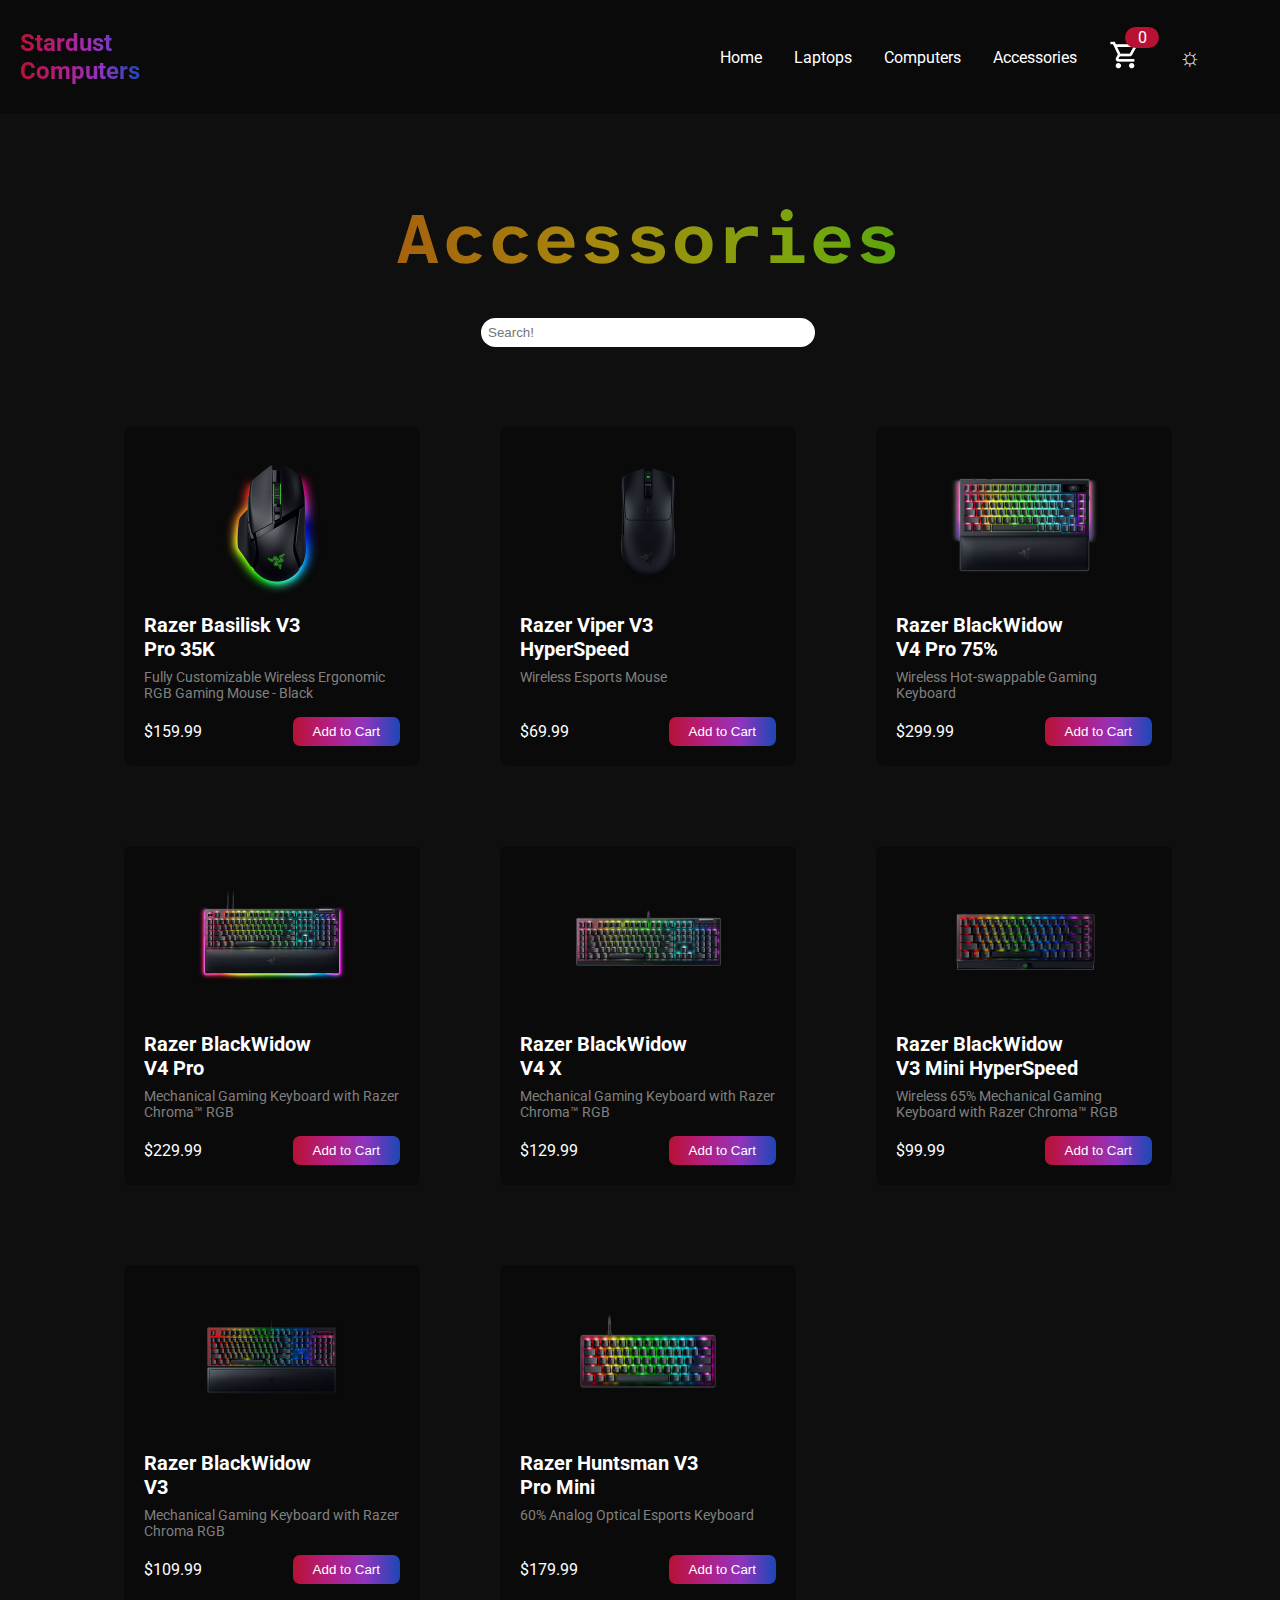
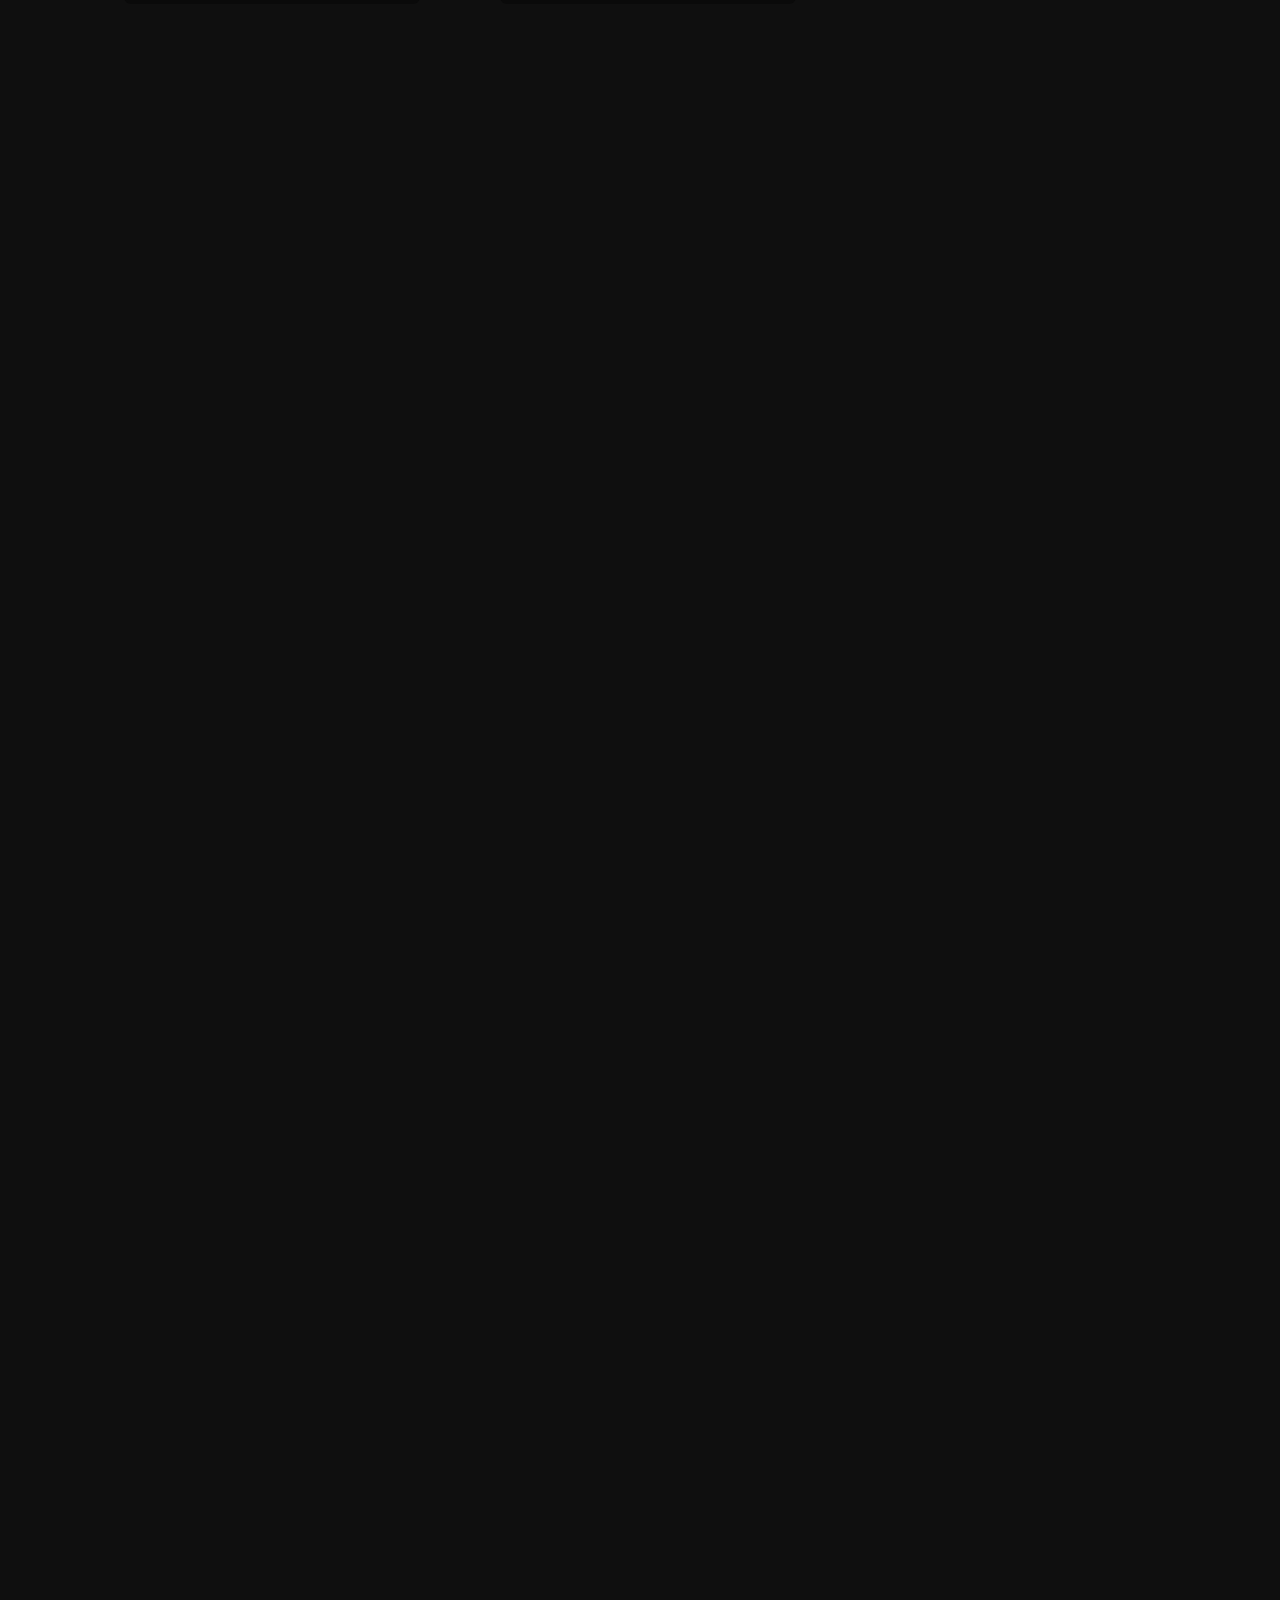
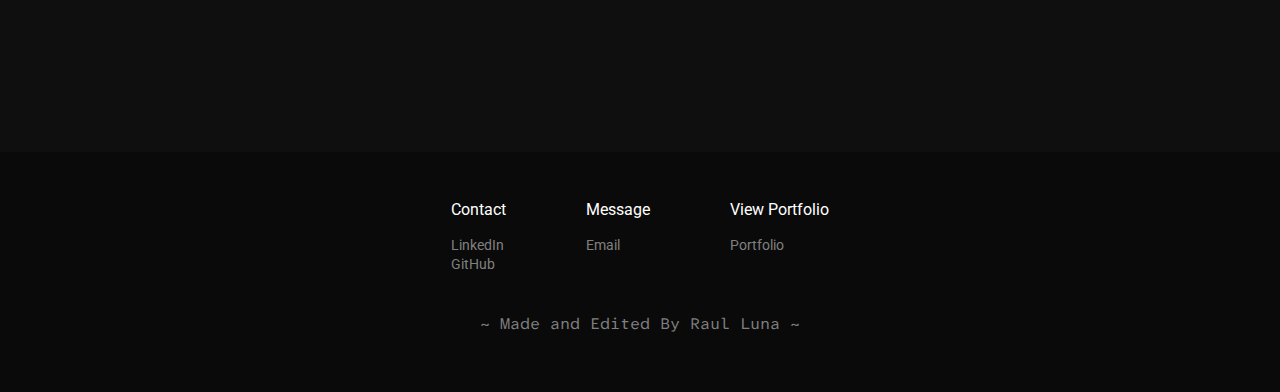
<file: accessories.html>
<!DOCTYPE html>
<html lang="en">
<head>
    <meta charset="UTF-8">
    <meta name="viewport" content="width=device-width, initial-scale=1.0">
    <title>Stardust Computers - Accessories</title>
    <link rel="icon" href="images/stardustLogo.png">
    <link rel="stylesheet" href="stylesheets/style.css">
    <link rel="stylesheet" href="stylesheets/mobile-nav.css">
    <link rel="stylesheet" href="stylesheets/header.css">
    <link rel="stylesheet" href="stylesheets/items.css">
    <link rel="stylesheet" href="stylesheets/footer.css">
</head>
<body>
    <header class="header">
        <h1 class="txt-rgb" id="header-title">Stardust<br>Computers</h1>
        <nav class="navbar">
            <ul class="header-menu">
                <li><a class="header-link" href="index.html">Home</a></li>
                <li><a class="header-link" href="laptops.html">Laptops</a></li>
                <li><a class="header-link" href="computers.html">Computers</a></li>
                <li><a class="header-link" href="accessories.html">Accessories</a></li>
                <div class="cart">
                    <li class="header-link">
                        <img class="shopping-cart" src="images/shoppingCart.png"
                        alt="Shopping Cart Icon">
                        <p class="total"><span class="total-items">0</span></p>
                    </li>
                </div>
                <li title="Change Theme!">
                    <button class="theme-toggle" id="sun">☼</button>
                </li>
            </ul>
            <button id="header-bars" class="remove-btn">☰</button>
        </nav>
    </header> 
    <!-- Movile Navigation -->
    <div id="mobile-nav">
        <nav>
            <ul id="mobile-nav-menu">
                <li><a class="mobile-link" href="index.html">Home</a></li><hr>
                <li><a class="mobile-link" href="laptops.html">Laptops</a></li><hr>
                <li><a class="mobile-link" href="computers.html">Computers</a></li><hr>
                <li><a class="mobile-link" href="accessories.html">Accessories</a></li>
                <hr>
                <div class="mobile-cart">
                    <li class="header-link">
                        <img class="mobile-shopping-cart" src="images/shoppingCart.png"
                        alt="Shopping Cart Icon">
                        <p class="total"><span class="total-items">0</span></p>
                    </li>
                </div>
                <hr>
                <li title="Change Theme!">
                    <button class="theme-toggle" id="sun"><svg
                    xmlns="http://www.w3.org/2000/svg" height="40px" viewBox="0 -960
                    960 960" width="40px" fill="#797979"><path
                    d="M446.67-806.67V-920h66.66v113.33h-66.66Zm0
                    766.67v-113.33h66.66V-40h-66.66Zm360-406.67v-66.66H920v66.66H806.67Zm-766.67
                    0v-66.66h113.33v66.66H40Zm704-250.66-47.33-47.34 67.33-68
                    48 48-68 67.34Zm-548 550-48-48 68-67.34 47.33 47.34-67.33 68Zm568
                    0-67.33-68L744-262.67l68 67.34-48 48Zm-548-550-68-67.34 48-48 67.33
                    68L216-697.33ZM479.88-250Q384-250 317-317.12t-67-163Q250-576
                    317.12-643t163-67Q576-710 643-642.88t67 163Q710-384 642.88-317t-163
                    67Zm.08-66.67q68.37 0 115.87-47.45 47.5-47.46 47.5-115.84
                    0-68.37-47.45-115.87-47.46-47.5-115.84-47.5-68.37 0-115.87 47.45-47.5
                    47.46-47.5 115.84 0 68.37 47.45 115.87 47.46 47.5 115.84
                    47.5ZM480-480Z"/></svg></button>
                </li>
            </ul>
        </nav>
    </div>
    <!-- End of Movile Navigation -->
    <main>
        <div id="cart-modal" class="modal hidden">
            <div class="modal-content">
                <span class="close-btn">
                    <img class="close" src="images/close.png" alt="Close Button">
                </span>
                <h2 class="cart-title">Shopping Cart</h2>
                <ul id="cart-items">
                </ul>
                <p>Total: $<span id="cart-total">0.00</span></p>
                <button id="checkout" class="buy">Proceed to Checkout</button>
                <button id="clear-cart" class="buy">Clear Cart</button>
            </div>
        </div>
        <div id="checkout-modal" class="modal hidden">
            <div class="modal-content">
                <span class="close-btn checkout-close">
                    <img class="close" src="images/close.png" alt="Close Button">
                </span>
                <h2>Select Payment Method</h2>
                <form id="checkout-form">
                    <label for="payment-method">Payment Method:</label>
                    <select id="payment-method">
                        <option value="credit-card">Debit Card</option>
                        <option value="paypal">Credit Card</option>
                        <option value="crypto">Cash</option>
                    </select>
                    <p>+ Sales Tax</p>
                    <p>Total: $<span id="checkout-total">0.00</span></p>
                    <label for="total-due-input">Enter Total Due:</label>
                    <input type="number" id="total-due-input" step="0.01" required>
                    <button type="submit" class="buy">Confirm Purchase</button>
                </form>
            </div>
        </div>
        <section class="items container section">
            <h1 id="items-title" class="txt-rgb">Accessories</h1>
            <div class="search-engine-container">
                <input class="search-engine" type="text" placeholder="Search!">
            </div>
            <div class="store-container">
                <div class="item" data-keywords="Razer Basilisk V3 Pro 35K Fully
                    Customizable Wireless Ergonomic RGB Gaming Mouse Black" item-id="60"
                    item-price="159.99">
                    <div class="center-img">
                        <img class="item-img" src="images/accessory2.png" alt="Accessory
                        2">
                    </div>
                    <h1 class="item-title">Razer Basilisk V3 Pro 35K</h1>
                    <p class="item-desc">Fully Customizable Wireless Ergonomic RGB Gaming
                    Mouse - Black</p>
                    <div class="purchase-container">
                        <p class="item-price">$159.99</p>
                        <button class="buy">Add to Cart</button> 
                    </div>
                </div>
                <div class="item" data-keywords="Razer Viper V3 HyperSpeed Wireless
                    Esports Mouse" item-id="61" item-price="69.99">
                    <div class="center-img">
                        <img class="item-img" src="images/accessory3.png" alt="Accessory
                        3">
                    </div>
                    <h1 class="item-title">Razer Viper V3 HyperSpeed</h1>
                    <p class="item-desc">Wireless Esports Mouse</p>
                    <div class="purchase-container">
                        <p class="item-price">$69.99</p>
                        <button class="buy">Add to Cart</button> 
                    </div>
                </div>
                <div class="item" data-keywords="Razer BlackWidow V4 Pro 75% Wireless
                    Hot-swappable Gaming Keyboard" item-id="62" item-price="299.99">
                    <div class="center-img">
                        <img class="item-img" src="images/accessory4.png" alt="Accessory
                        4">
                    </div>
                    <h1 class="item-title">Razer BlackWidow V4 Pro 75%</h1>
                    <p class="item-desc">Wireless Hot-swappable Gaming Keyboard</p>
                    <div class="purchase-container">
                        <p class="item-price">$299.99</p>
                        <button class="buy">Add to Cart</button> 
                    </div>
                </div>
                <div class="item" data-keywords="Razer BlackWidow V4 ProMechanical Gaming
                    Keyboard with Razer Chroma™ RGB" item-id="63" item-price="299.99">
                    <div class="center-img">
                        <img class="item-img" src="images/accessory5.png" alt="Accessory
                        5">
                    </div>
                    <h1 class="item-title">Razer BlackWidow V4 Pro</h1>
                    <p class="item-desc">Mechanical Gaming Keyboard with Razer Chroma™ RGB</p>
                    <div class="purchase-container">
                        <p class="item-price">$229.99</p>
                        <button class="buy">Add to Cart</button> 
                    </div>
                </div>
                <div class="item" data-keywords="Razer BlackWidow V4 X Mechanical Gaming
                    Keyboard with Razer Chroma™ RGB" item-id="64" item-price="129.99">
                    <div class="center-img">
                        <img class="item-img" src="images/accessory6.png" alt="Accessory
                        6">
                    </div>
                    <h1 class="item-title">Razer BlackWidow V4 X</h1>
                    <p class="item-desc">Mechanical Gaming Keyboard with Razer Chroma™
                    RGB</p>
                    <div class="purchase-container">
                        <p class="item-price">$129.99</p>
                        <button class="buy">Add to Cart</button> 
                    </div>
                </div>
                <div class="item" data-keywords="Razer BlackWidow V3 Mini HyperSpeed
                    Wireless 65% Mechanical Gaming Keyboard with Razer Chroma™ RGB"
                    item-id="65" item-price="99.99">
                    <div class="center-img">
                        <img class="item-img" src="images/accessory7.png" alt="Accessory
                        7">
                    </div>
                    <h1 class="item-title">Razer BlackWidow V3 Mini HyperSpeed</h1>
                    <p class="item-desc">Wireless 65% Mechanical Gaming Keyboard with
                    Razer Chroma™ RGB</p>
                    <div class="purchase-container">
                        <p class="item-price">$99.99</p>
                        <button class="buy">Add to Cart</button> 
                    </div>
                </div>
                <div class="item" data-keywords="Razer BlackWidow V3 Mechanical Gaming
                    Keyboard with Razer Chroma RGB" item-id="66" item-price="109.99">
                    <div class="center-img">
                        <img class="item-img" src="images/accessory8.png" alt="Accessory
                        8">
                    </div>
                    <h1 class="item-title">Razer BlackWidow V3</h1>
                    <p class="item-desc">Mechanical Gaming Keyboard with Razer Chroma
                    RGB</p>
                    <div class="purchase-container">
                        <p class="item-price">$109.99</p>
                        <button class="buy">Add to Cart</button> 
                    </div>
                </div>
                <div class="item" data-keywords="Razer Huntsman V3 Pro Mini 60% Analog
                    Optical Esports Keyboard" item-id="67" item-price="179.99">
                    <div class="center-img">
                        <img class="item-img" src="images/accessory9.png" alt="Accessory
                        9">
                    </div>
                    <h1 class="item-title">Razer Huntsman V3 Pro Mini</h1>
                    <p class="item-desc">60% Analog Optical Esports Keyboard</p>
                    <div class="purchase-container">
                        <p class="item-price">$179.99</p>
                        <button class="buy">Add to Cart</button> 
                    </div>
                </div>
                <div class="item" data-keywords="Razer Huntsman V2 Analog US Gaming
                    Keyboard with Razer™ Analog Optical Switches" item-id="68"
                    item-price="249.99">
                    <div class="center-img">
                        <img class="item-img" src="images/accessory10.png" alt="Accessory
                        10">
                    </div>
                    <h1 class="item-title">Razer Huntsman V2 Analog - US</h1>
                    <p class="item-desc">Gaming Keyboard with Razer™ Analog Optical
                    Switches</p>
                    <div class="purchase-container">
                        <p class="item-price">$249.99</p>
                        <button class="buy">Add to Cart</button> 
                    </div>
                </div>
                <div class="item" data-keywords="Razer DeathStalker V2 Pro Wireless
                    Low-Profile RGB Optical Gaming Keyboard" item-id="69"
                    item-price="199.99">
                    <div class="center-img">
                        <img class="item-img" src="images/accessory11.png" alt="Accessory
                        11">
                    </div>
                    <h1 class="item-title">Razer DeathStalker V2 Pro</h1>
                    <p class="item-desc">Wireless Low-Profile RGB Optical Gaming
                    Keyboard</p>
                    <div class="purchase-container">
                        <p class="item-price">$199.99</p>
                        <button class="buy">Add to Cart</button> 
                    </div>
                </div>
                <div class="item" data-keywords="Razer Ornata V3 Low-profile
                    Mecha-Membrane RGB Keyboard" item-id="70" item-price="59.99">
                    <div class="center-img">
                        <img class="item-img" src="images/accessory12.png" alt="Accessory
                        12">
                    </div>
                    <h1 class="item-title">Razer Ornata V3</h1>
                    <p class="item-desc">Low-profile Mecha-Membrane RGB Keyboard</p>
                    <div class="purchase-container">
                        <p class="item-price">$59.99</p>
                        <button class="buy">Add to Cart</button> 
                    </div>
                </div>
                <div class="item" data-keywords="Razer Ornata V3 X Low-profile Membrane
                    RGB Keyboard" item-id="71" item-price="39.99">
                    <div class="center-img">
                        <img class="item-img" src="images/accessory13.png" alt="Accessory
                        13">
                    </div>
                    <h1 class="item-title">Razer Ornata V3 X</h1>
                    <p class="item-desc">Low-profile Membrane RGB Keyboard</p>
                    <div class="purchase-container">
                        <p class="item-price">$39.99</p>
                        <button class="buy">Add to Cart</button> 
                    </div>
                </div>
                <div class="item" data-keywords="Razer Tartarus V2 Razer™ Mecha-Membrane
                    Technology 32 fully programmable keys Unlimited macro lengths
                    keypad" item-id="72" item-price="69.99">
                    <div class="center-img">
                        <img class="item-img" src="images/accessory14.png" alt="Accessory
                        14">
                    </div>
                    <h1 class="item-title">Razer Tartarus V2</h1>
                    <p class="item-desc">Razer™ Keypad Mecha-Membrane Technology 32 fully
                    programmable keys Unlimited macro lengths</p>
                    <div class="purchase-container">
                        <p class="item-price">$69.99</p>
                        <button class="buy">Add to Cart</button> 
                    </div>
                </div>
                <div class="item" data-keywords="Razer Kraken V4 Wireless Gaming
                    Headset headphones" item-id="73" item-price="179.99">
                    <div class="center-img">
                        <img class="item-img" src="images/accessory15.png" alt="Accessory
                        15">
                    </div>
                    <h1 class="item-title">Razer Kraken V4</h1>
                    <p class="item-desc">Wireless Gaming Headset</p>
                    <div class="purchase-container">
                        <p class="item-price">$179.99</p>
                        <button class="buy">Add to Cart</button> 
                    </div>
                </div>
                <div class="item" data-keywords="Razer Kraken V4 X Wired Gaming Headset
                    headphones" item-id="74" item-price="79.99">
                    <div class="center-img">
                        <img class="item-img" src="images/accessory16.png" alt="Accessory
                        16">
                    </div>
                    <h1 class="item-title">Razer Kraken V4 X</h1>
                    <p class="item-desc">Wired Gaming Headset</p>
                    <div class="purchase-container">
                        <p class="item-price">$79.99</p>
                        <button class="buy">Add to Cart</button> 
                    </div>
                </div>
                <div class="item" data-keywords="Razer Kiyo X USB Webcam for Full HD
                    Streaming camera" item-id="75" item-price="49.99">
                    <div class="center-img">
                        <img class="item-img" src="images/accessory17.png" alt="Accessory 
                        17">
                    </div>
                    <h1 class="item-title">Razer Kiyo X</h1>
                    <p class="item-desc">USB Webcam for Full HD Streaming</p>
                    <div class="purchase-container">
                        <p class="item-price">$49.99</p>
                        <button class="buy">Add to Cart</button> 
                    </div>
                </div>
                <div class="item" data-keywords="Razer Strider Large BlacHybrid Soft Hard
                    Mat Anti-slip Base Rollable and Portable mousepad" item-id="76"
                    item-price="29.99">
                    <div class="center-img">
                        <img class="item-img" src="images/accessory18.png" alt="Accessory 
                        18">
                    </div>
                    <h1 class="item-title">Razer Strider - Large - Black</h1>
                    <p class="item-desc">Hybrid Soft / Hard Mat Anti-slip Base Rollable
                    and Portable</p>
                    <div class="purchase-container">
                        <p class="item-price">$29.99</p>
                        <button class="buy">Add to Cart</button> 
                    </div>
                </div>
                <div class="item" data-keywords="Razer Strider XXL Black Hybrid Soft Hard
                    Mat Anti-slip Base Rollable and Portable mousepad" item-id="77"
                    item-price="49.99">
                    <div class="center-img">
                        <img class="item-img" src="images/accessory19.png" alt="Accessory
                        19">
                    </div>
                    <h1 class="item-title">Razer Strider - XXL - Black</h1>
                    <p class="item-desc">Hybrid Soft / Hard Mat Anti-slip Base Rollable
                        and Portable</p>
                    <div class="purchase-container">
                        <p class="item-price">$49.99</p>
                        <button class="buy">Add to Cart</button> 
                    </div>
                </div>
                <div class="item" data-keywords="Razer Firefly V2 Razer Chroma™
                    customizable RGB lighting Micro-textured surface Built-in cable
                    catch mousepad" item-id="78" item-price="44.99">
                    <div class="center-img">
                        <img class="item-img" src="images/accessory20.png" alt="Accessory
                        20">
                    </div>
                    <h1 class="item-title">Razer Firefly V2</h1>
                    <p class="item-desc">Razer Chroma™ customizable RGB lighting
                    Micro-textured surface Built-in cable catch</p>
                    <div class="purchase-container">
                        <p class="item-price">$44.99</p>
                        <button class="buy">Add to Cart</button> 
                    </div>
                </div>
                <div class="item" data-keywords="Razer Strider Chroma Hybrid Soft/Hard
                    Mat 19 Razer Chroma™ RGB Lighting Zones Extended Size mousepad"
                    item-id="79" item-price="129.99">
                    <div class="center-img">
                        <img class="item-img" src="images/accessory21.png" alt="Accessory
                        21">
                    </div>
                    <h1 class="item-title">Razer Strider Chroma</h1>
                    <p class="item-desc">Hybrid Soft/Hard Mat
                        19 Razer Chroma™ RGB Lighting Zones
                        Extended Size</p>
                    <div class="purchase-container">
                        <p class="item-price">$129.99</p>
                        <button class="buy">Add to Cart</button> 
                    </div>
                </div>
            </div>
        </section>
    </main>
    <footer class="footer section">
        <div id="footer-container">
            <div class="footer-links">
                <h1 id="footer-title">Contact</h1>
                <a class="link" href="https://www.linkedin.com/in/raul-luna-249325329/"
                target="_blank">
                LinkedIn</a><br>
                <a class="link" href="https://github.com/Nero1889" target="_blank">
                GitHub</a><br>
            </div>
            <div class="footer-links">
                <h1 id="footer-title">Message</h1>
                <a class="link" href="mailto:mceclipse1889@gmail.com">Email</a>
            </div>
            <div class="footer-links">
                <h1 id="footer-title">View Portfolio</h1>
                <a class="link" href="https://nero1889.github.io/Personal-Portfolio/" 
                target="_blank">
                Portfolio</a>
            </div>
        </div>
        <h1 id="footer-creator">~ Made and Edited By Raul Luna ~</h1>
        <script src="js-docs/main.js"></script>
        <script src="js-docs/search-engine.js"></script>
        <script src="js-docs/checkout.js"></script>
        <script src="js-docs/animations.js"></script>
    </footer>
</body>
</html>
</file>
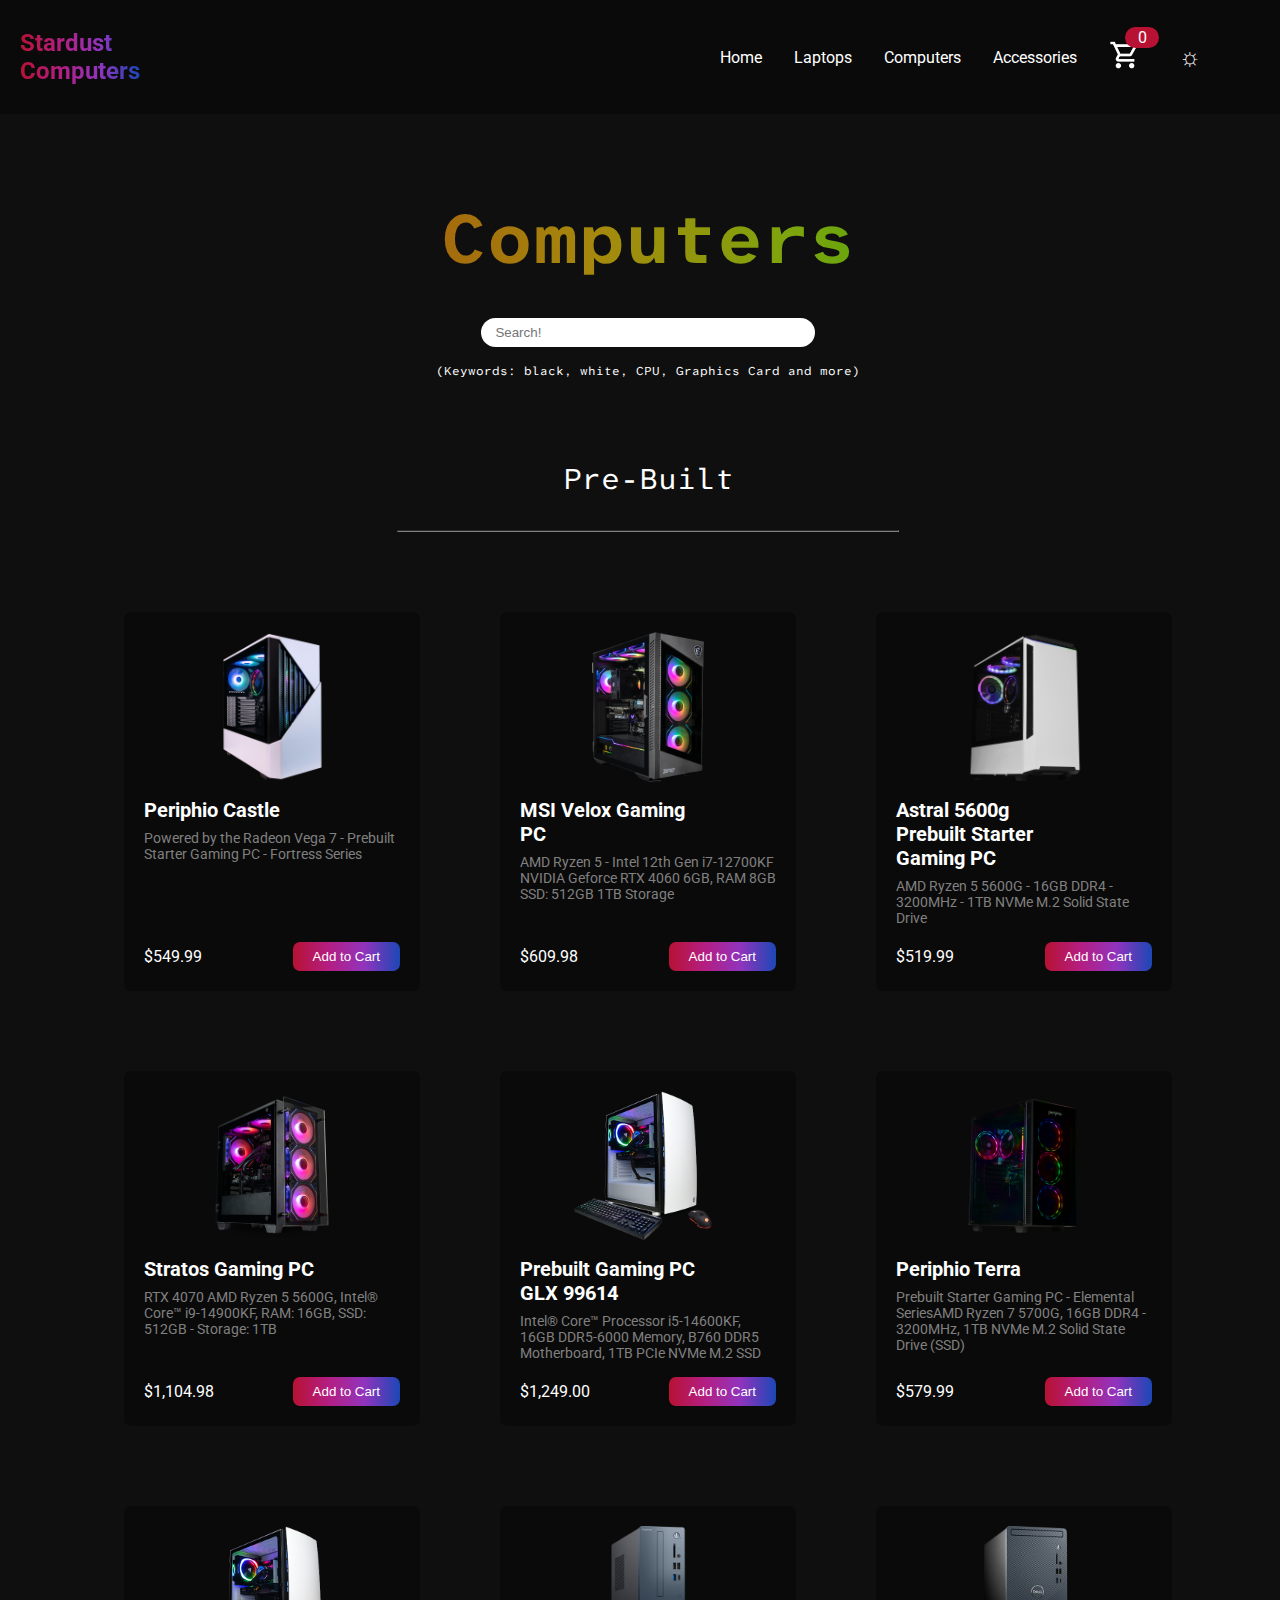
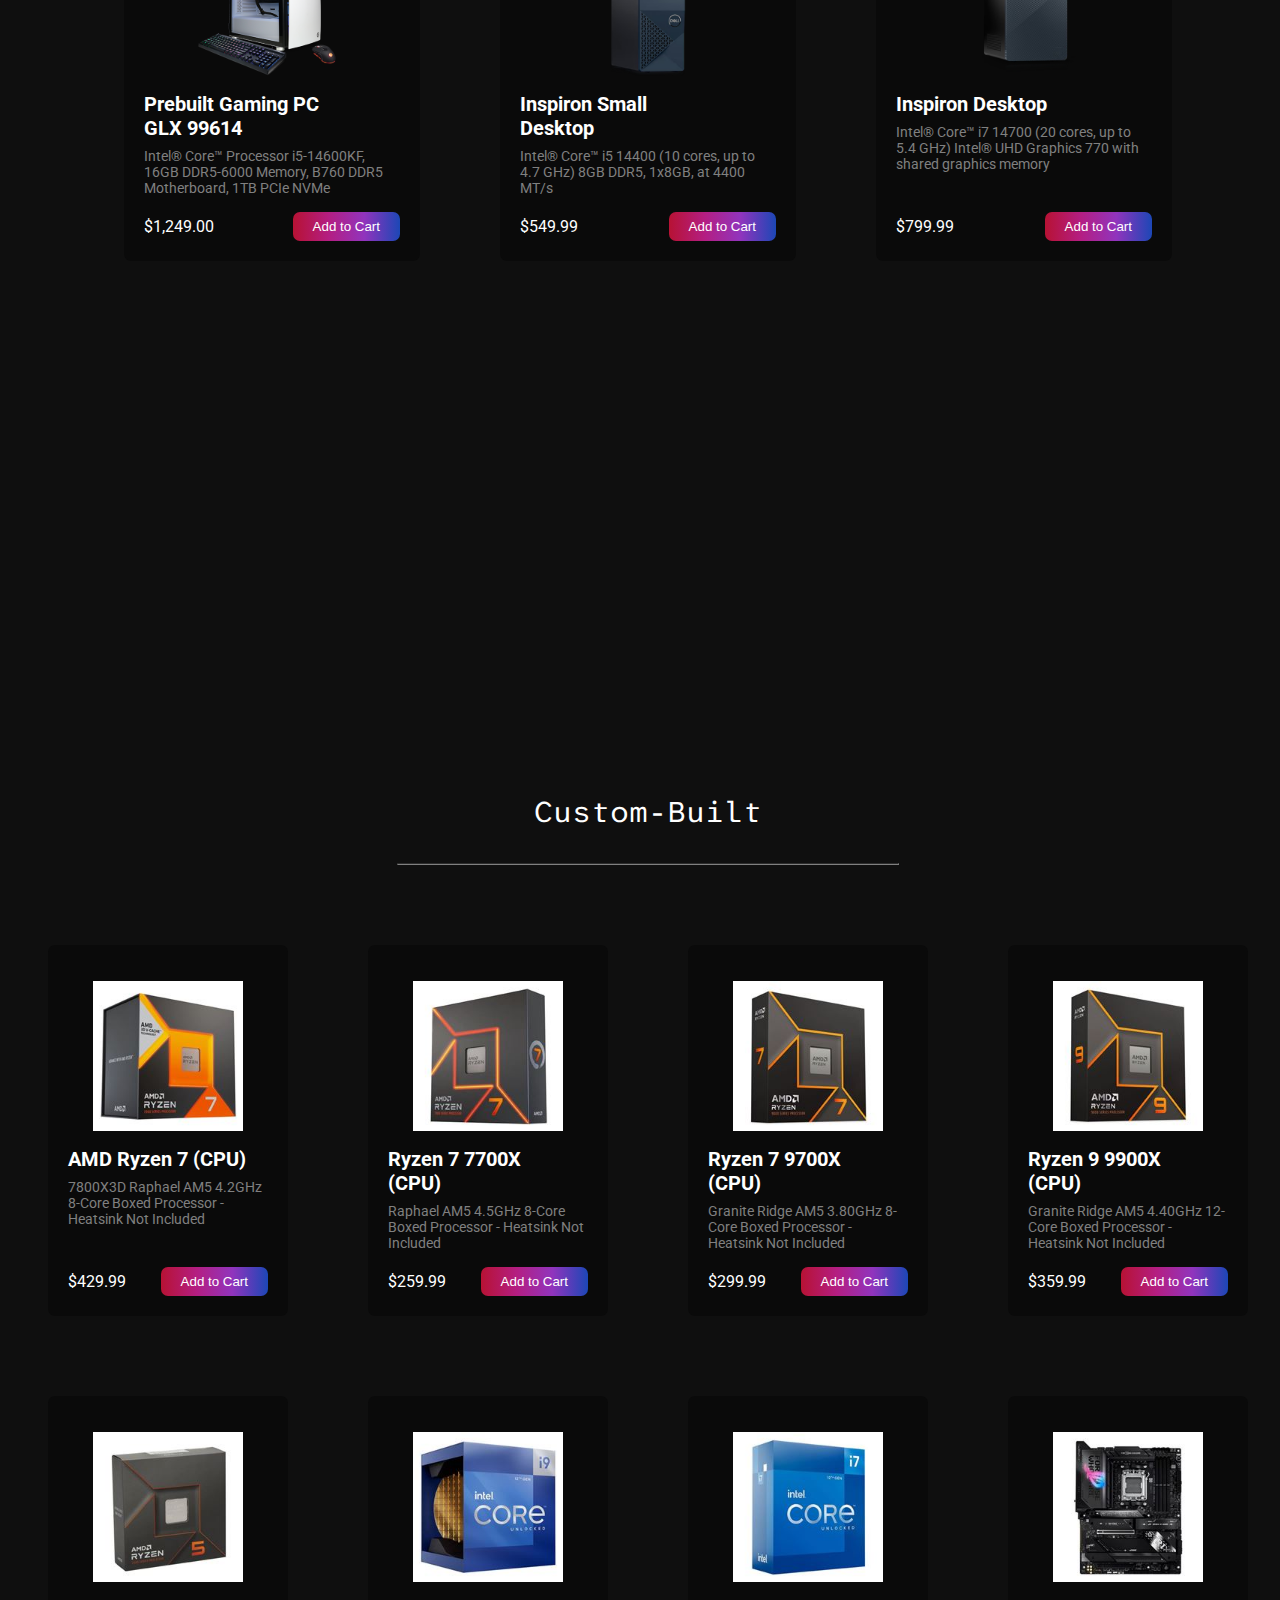
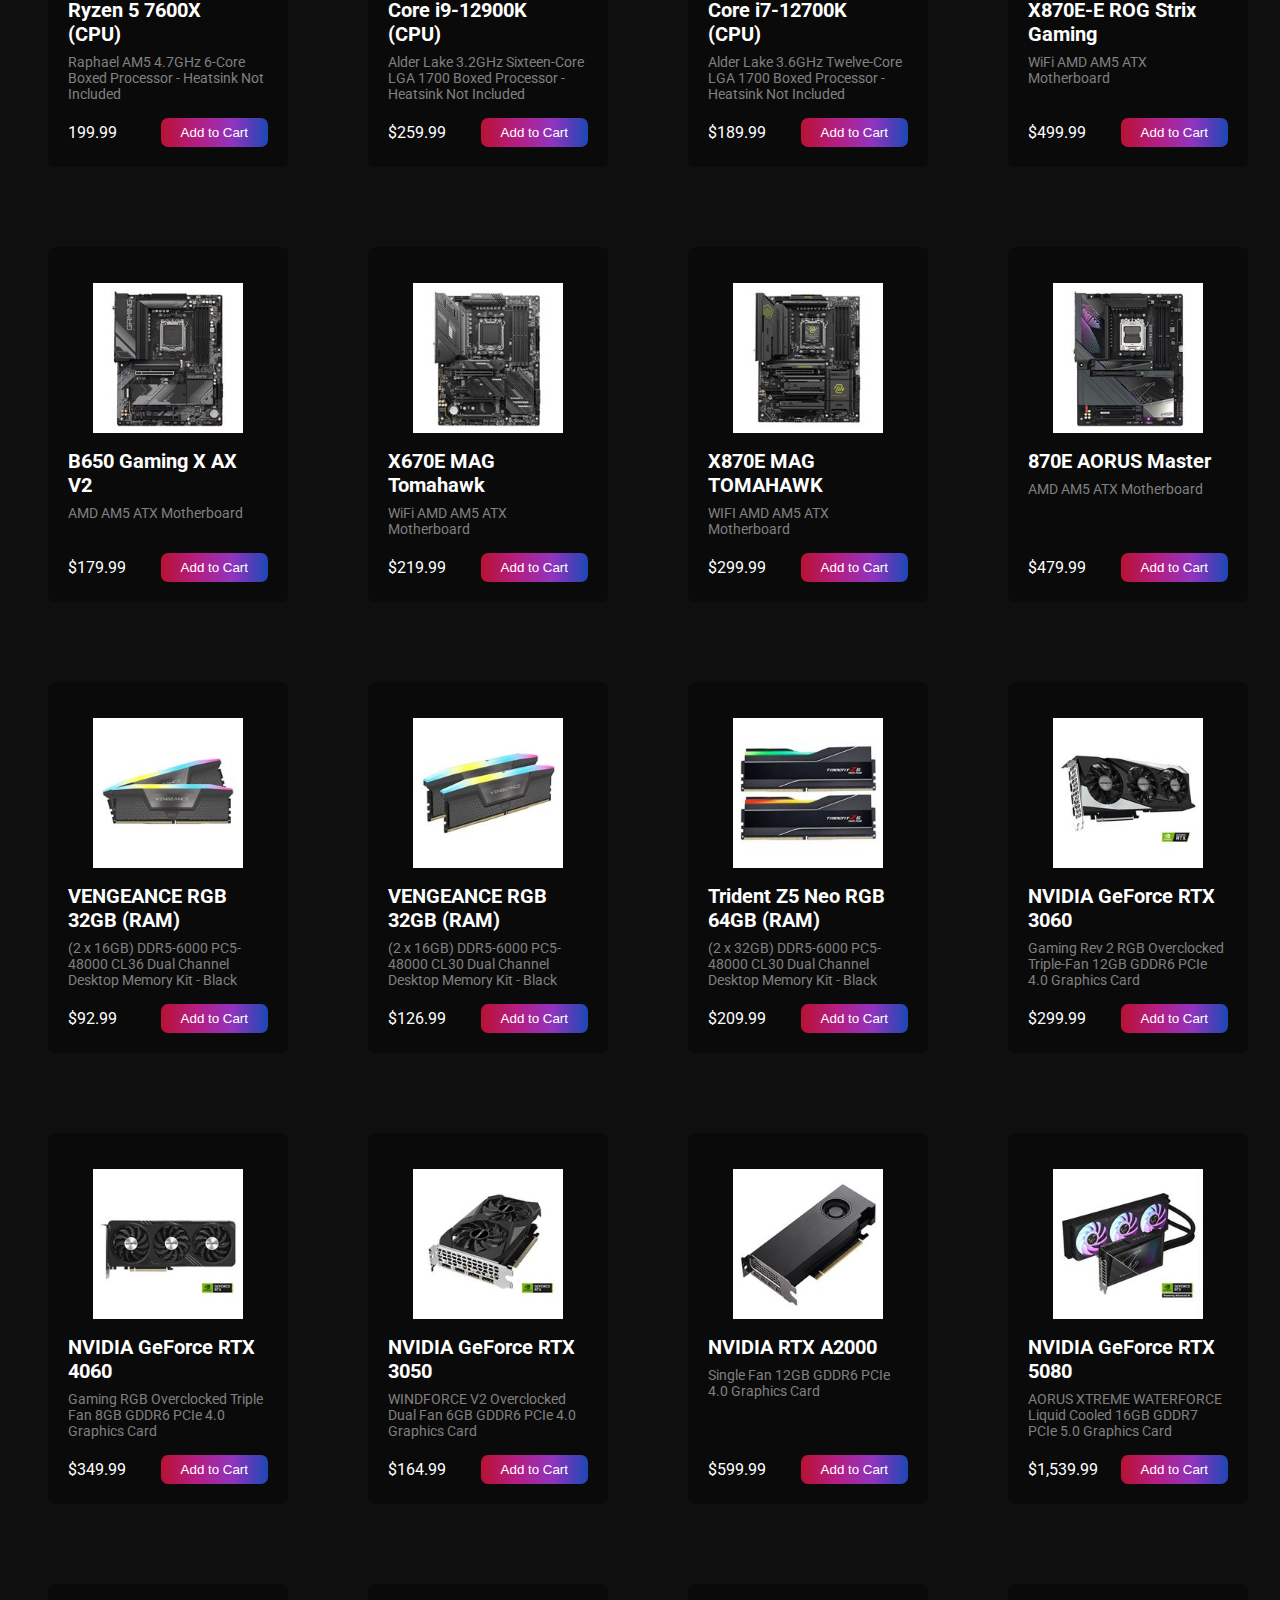
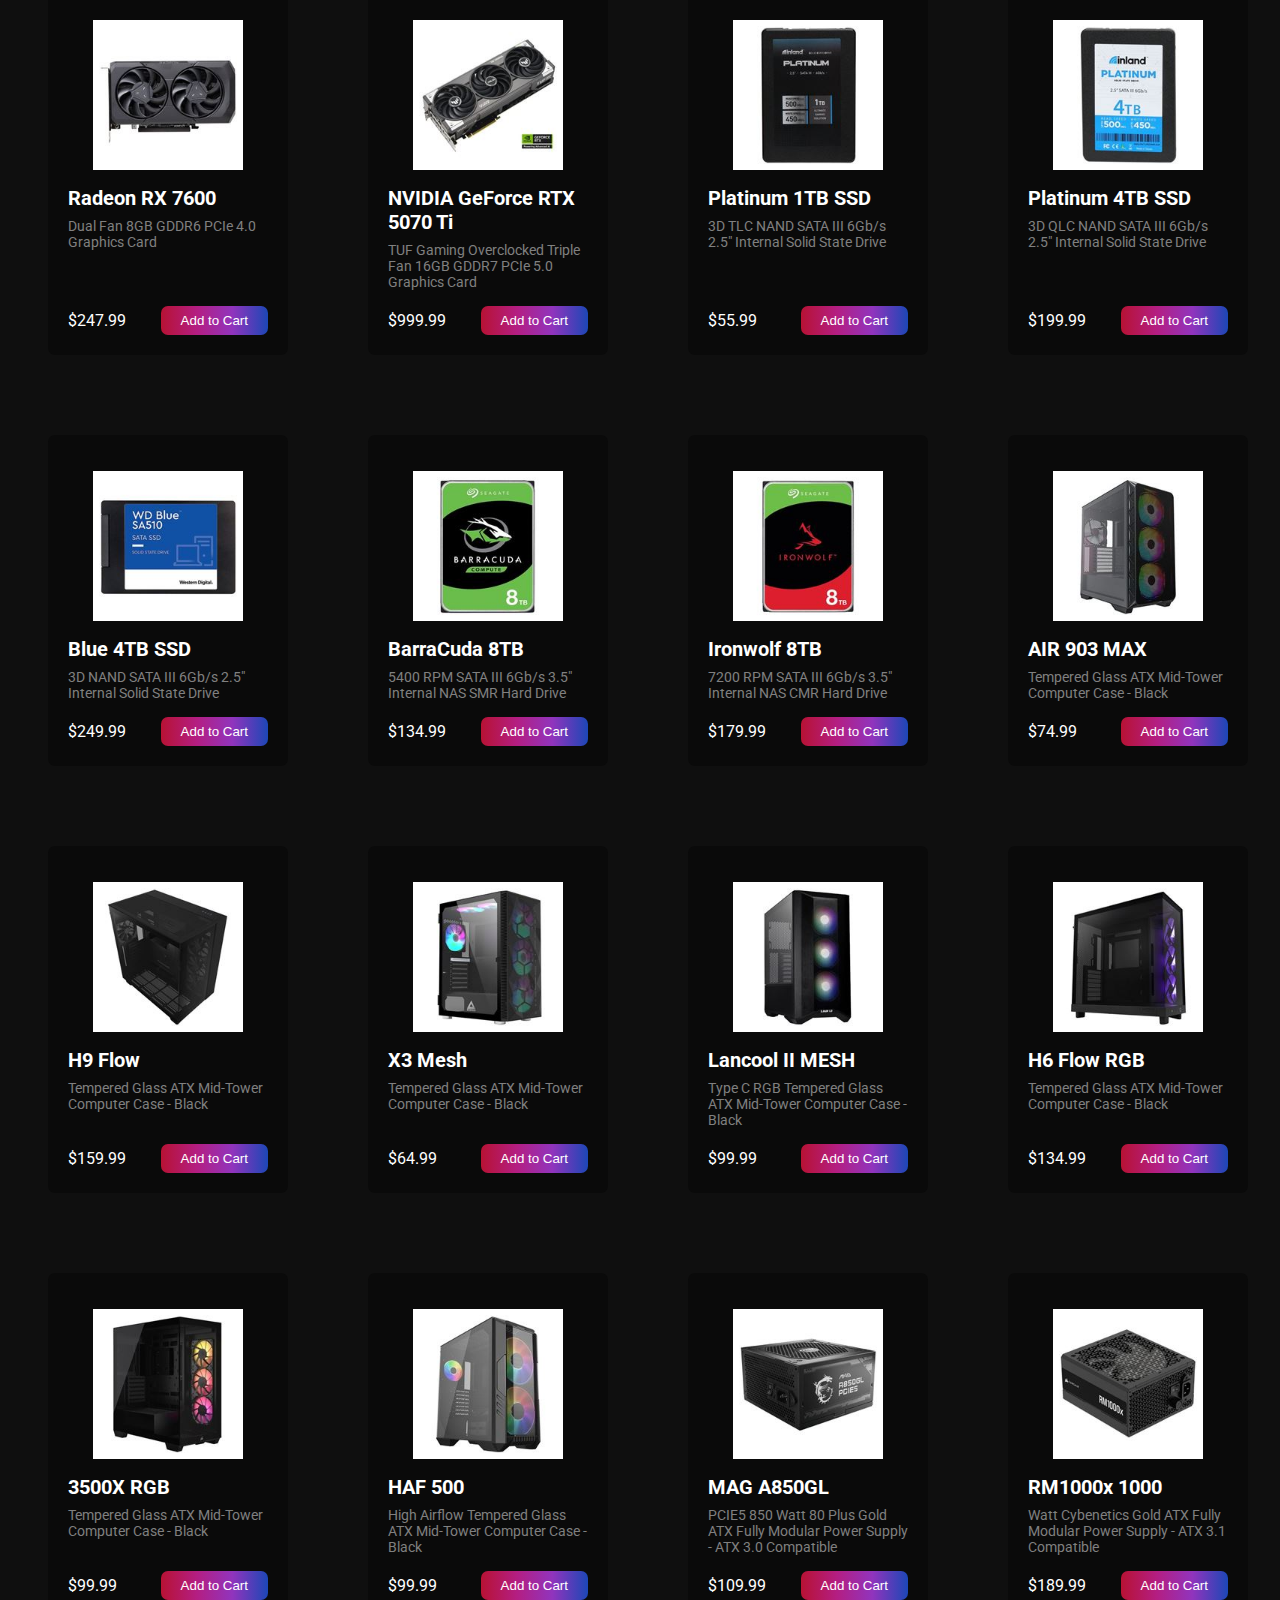
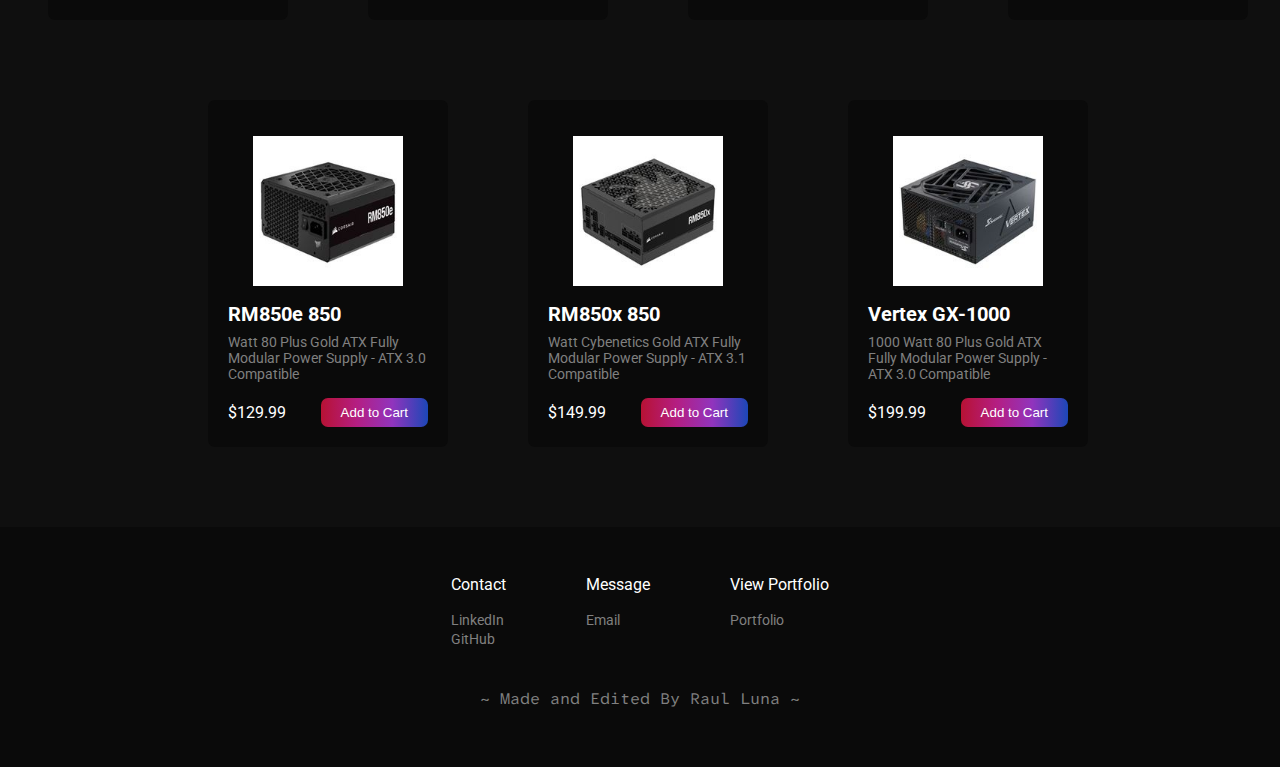
<file: computers.html>
<!DOCTYPE html>
<html lang="en">
<head>
    <meta charset="UTF-8">
    <meta name="viewport" content="width=device-width, initial-scale=1.0">
    <title>Stardust Computers - Computers</title>
    <link rel="icon" href="images/stardustLogo.png">
    <link rel="stylesheet" href="stylesheets/style.css">
    <link rel="stylesheet" href="stylesheets/mobile-nav.css">
    <link rel="stylesheet" href="stylesheets/header.css">
    <link rel="stylesheet" href="stylesheets/items.css">
    <link rel="stylesheet" href="stylesheets/footer.css">
</head>
<body>
    <header class="header">
        <h1 class="txt-rgb" id="header-title">Stardust<br>Computers</h1>
        <nav class="navbar">
            <ul class="header-menu">
                <li><a class="header-link" href="index.html">Home</a></li>
                <li><a class="header-link" href="laptops.html">Laptops</a></li>
                <li><a class="header-link" href="computers.html">Computers</a></li>
                <li><a class="header-link" href="accessories.html">Accessories</a></li>
                <div class="cart">
                    <li class="header-link">
                        <img class="shopping-cart" src="images/shoppingCart.png"
                        alt="Shopping Cart Icon">
                        <p class="total"><span class="total-items">0</span></p>
                    </li>
                </div>
                <li title="Change Theme!">
                    <button class="theme-toggle" id="sun">☼</button>
                </li>
            </ul>
            <button id="header-bars" class="remove-btn">☰</button>
        </nav>
    </header> 
    <!-- Movile Navigation -->
    <div id="mobile-nav">
        <nav>
            <ul id="mobile-nav-menu">
                <li><a class="mobile-link" href="index.html">Home</a></li><hr>
                <li><a class="mobile-link" href="laptops.html">Laptops</a></li><hr>
                <li><a class="mobile-link" href="computers.html">Computers</a></li><hr>
                <li><a class="mobile-link" href="accessories.html">Accessories</a></li>
                <hr>
                <div class="mobile-cart">
                    <li class="header-link">
                        <img class="mobile-shopping-cart" src="images/shoppingCart.png"
                        alt="Shopping Cart Icon">
                        <p class="total"><span class="total-items">0</span></p>
                    </li>
                </div>
                <hr>
                <li title="Change Theme!">
                    <button class="theme-toggle" id="sun"><svg
                    xmlns="http://www.w3.org/2000/svg" height="40px" viewBox="0 -960
                    960 960" width="40px" fill="#797979"><path
                    d="M446.67-806.67V-920h66.66v113.33h-66.66Zm0
                    766.67v-113.33h66.66V-40h-66.66Zm360-406.67v-66.66H920v66.66H806.67Zm-766.67
                    0v-66.66h113.33v66.66H40Zm704-250.66-47.33-47.34 67.33-68
                    48 48-68 67.34Zm-548 550-48-48 68-67.34 47.33 47.34-67.33 68Zm568
                    0-67.33-68L744-262.67l68 67.34-48 48Zm-548-550-68-67.34 48-48 67.33
                    68L216-697.33ZM479.88-250Q384-250 317-317.12t-67-163Q250-576
                    317.12-643t163-67Q576-710 643-642.88t67 163Q710-384 642.88-317t-163
                    67Zm.08-66.67q68.37 0 115.87-47.45 47.5-47.46 47.5-115.84
                    0-68.37-47.45-115.87-47.46-47.5-115.84-47.5-68.37 0-115.87 47.45-47.5
                    47.46-47.5 115.84 0 68.37 47.45 115.87 47.46 47.5 115.84
                    47.5ZM480-480Z"/></svg></button>
                </li>
            </ul>
        </nav>
    </div>
    <!-- End of Movile Navigation -->
    <main>
        <div id="cart-modal" class="modal hidden">
            <div class="modal-content">
                <span class="close-btn">
                    <img class="close" src="images/close.png" alt="Close Button">
                </span>
                <h2 class="cart-title">Shopping Cart</h2>
                <ul id="cart-items">
                </ul>
                <p>Total: $<span id="cart-total">0.00</span></p>
                <button id="checkout" class="buy">Proceed to Checkout</button>
                <button id="clear-cart" class="buy">Clear Cart</button>
            </div>
        </div>
        <div id="checkout-modal" class="modal hidden">
            <div class="modal-content">
                <span class="close-btn checkout-close">
                    <img class="close" src="images/close.png" alt="Close Button">
                </span>
                <h2>Select Payment Method</h2>
                <form id="checkout-form">
                    <label for="payment-method">Payment Method:</label>
                    <select id="payment-method">
                        <option value="credit-card">Debit Card</option>
                        <option value="paypal">Credit Card</option>
                        <option value="crypto">Cash</option>
                    </select>
                    <p>+ Sales Tax</p>
                    <p>Total: $<span id="checkout-total">0.00</span></p>
                    <label for="total-due-input">Enter Total Due:</label>
                    <input type="number" id="total-due-input" step="0.01" required>
                    <button type="submit" class="buy">Confirm Purchase</button>
                </form>
            </div>
        </div>
        <section class="items container section">
            <h1 id="items-title" class="txt-rgb">Computers</h1>
            <div class="search-engine-container">
                <input class="search-engine" type="text" placeholder="  Search!"> 
            </div>
            <p id="keywords">(Keywords: black, white, CPU, Graphics Card and more)</p>
            <h1 class="sub-items-title">Pre-Built</h1><hr>
            <div class="store-container">
                <div class="item" data-keywords="Periphio Castle 16GB 1TB Prebuilt
                    Starter Gaming PC - Fortress Serie white" item-id="9" 
                    item-price="549.99">
                    <div class="center-img">
                        <img class="item-img" src="images/preBuiltPC1.png" alt="Pre-Built
                        2">
                    </div>
                    <h1 class="item-title">Periphio Castle</h1>
                    <p class="item-desc">Powered by the Radeon Vega 7 - Prebuilt
                    Starter Gaming PC - Fortress Series</p>
                    <div class="purchase-container">
                        <p class="item-price">$549.99</p>
                        <button class="buy">Add to Cart</button> 
                    </div>
                </div>   
                <div class="item" data-keywords="MSI Velox Gaming PC AMD Ryzen 5 Intel
                    12th Gen i7-12700KF NVIDIA Geforce RTX 4060 6GB, RAM 8GB SSD: 512GB
                    1TB Storage black prebuilt" item-id="10" item-price="609.98">
                    <div class="center-img">
                        <img class="item-img" src="images/preBuiltPC2.png" alt="Pre-Built
                        1">
                    </div>
                    <h1 class="item-title">MSI Velox Gaming PC</h1>
                    <p class="item-desc">AMD Ryzen 5 - Intel 12th Gen i7-12700KF NVIDIA
                    Geforce RTX 4060 6GB, RAM 8GB SSD: 512GB 1TB Storage</p>
                    <div class="purchase-container">
                        <p class="item-price">$609.98</p>
                        <button class="buy">Add to Cart</button> 
                    </div>
                </div>  
                <div class="item" data-keywords="stral 5600g Prebuilt Starter Gaming PC
                    AMD Ryzen 5 5600G 16GB DDR4 3200MHz 1TB NVMe M.2 Solid State Drive
                    white" item-id="11" item-price="609.98">
                    <div class="center-img">
                        <img class="item-img" src="images/preBuiltPC3.png" alt="Pre-Built
                        3">
                    </div>
                    <h1 class="item-title">Astral 5600g Prebuilt Starter Gaming PC</h1>
                    <p class="item-desc">AMD Ryzen 5 5600G - 16GB DDR4 - 3200MHz - 1TB
                    NVMe M.2 Solid State Drive</p>
                    <div class="purchase-container">
                        <p class="item-price">$519.99</p>
                        <button class="buy">Add to Cart</button> 
                    </div>
                </div>  
                <div class="item" data-keywords="Stratos Gaming PC AMD Ryzen 5 5600G,
                    Intel® Core™ i9-14900KF, RAM: 16GB, SSD: 512GB Storage: 1TB black
                    prebuilt" item-id="12" item-price="1104.98">
                    <div class="center-img">
                        <img class="item-img" src="images/preBuiltPC4.png" alt="Pre-Built
                        4">
                    </div>
                    <h1 class="item-title">Stratos Gaming PC</h1>
                    <p class="item-desc">RTX 4070 AMD Ryzen 5 5600G, Intel® Core™
                    i9-14900KF, RAM: 16GB, SSD: 512GB - Storage: 1TB</p>
                    <div class="purchase-container">
                        <p class="item-price">$1,104.98</p>
                        <button class="buy">Add to Cart</button> 
                    </div>
                </div>  
                <div class="item" data-keywords="Prebuilt Gaming PC GLX 99614 Intel®
                    Core™ Processor i5-14600KF, 16GB DDR5-6000 Memory, B760 DDR5
                    Motherboard, 1TB PCIe NVMe M.2 SSD white" item-id="13"
                    item-price="1249.00">
                    <div class="center-img">
                        <img class="item-img" src="images/preBuiltPC5.png" alt="Pre-Built
                        5">
                    </div>
                    <h1 class="item-title">Prebuilt Gaming PC GLX 99614</h1>
                    <p class="item-desc">Intel® Core™ Processor i5-14600KF, 16GB
                    DDR5-6000 Memory, B760 DDR5 Motherboard, 1TB PCIe NVMe M.2 SSD</p>
                    <div class="purchase-container">
                        <p class="item-price">$1,249.00</p>
                        <button class="buy">Add to Cart</button> 
                    </div>
                </div>  
                <div class="item" data-keywords="Periphio Terra Prebuilt Starter Gaming
                    PC Elemental SeriesAMD Ryzen 7 5700G, 16GB DDR4 3200MHz, 1TB NVMe
                    M.2 Solid State Drive (SSD) black" item-id="14" item-price="579.99">
                    <div class="center-img">
                        <img class="item-img" src="images/preBuiltPC6.png" alt="Pre-Built
                        6">
                    </div>
                    <h1 class="item-title">Periphio Terra</h1>
                    <p class="item-desc">Prebuilt Starter Gaming PC - Elemental SeriesAMD
                    Ryzen 7 5700G, 16GB DDR4 - 3200MHz, 1TB NVMe M.2 Solid State Drive
                    (SSD)</p>
                    <div class="purchase-container">
                        <p class="item-price">$579.99</p>
                        <button class="buy">Add to Cart</button> 
                    </div>
                </div>  
                <div class="item" data-keywords="Prebuilt Gaming PC GLX 99614 Intel®
                    Core™ Processor i5-14600KF, 16GB DDR5-6000 Memory, B760 DDR5
                    Motherboard, 1TB PCIe NVMe white" item-id="15" item-price="1249.00">
                    <div class="center-img">
                        <img class="item-img" src="images/preBuiltPC7.png" alt="Pre-Built
                        7">
                    </div>
                    <h1 class="item-title">Prebuilt Gaming PC GLX 99614</h1>
                    <p class="item-desc">Intel® Core™ Processor i5-14600KF, 16GB
                    DDR5-6000 Memory, B760 DDR5 Motherboard, 1TB PCIe NVMe</p>
                    <div class="purchase-container">
                        <p class="item-price">$1,249.00</p>
                        <button class="buy">Add to Cart</button> 
                    </div>
                </div>  
                <div class="item" data-keywords="Inspiron Small Desktop Intel® Core™ i5
                    10 cores 8GB DDR5" item-id="16" item-price="549.99">
                    <div class="center-img">
                        <img class="item-img" src="images/preBuiltPC8.png" alt="Pre-Built
                        8">
                    </div>
                    <h1 class="item-title">Inspiron Small Desktop</h1>
                    <p class="item-desc">Intel® Core™ i5 14400 (10 cores, up to 4.7 GHz)
                    8GB DDR5, 1x8GB, at 4400 MT/s</p>
                    <div class="purchase-container">
                        <p class="item-price">$549.99</p>
                        <button class="buy">Add to Cart</button> 
                    </div>
                </div>  
                <div class="item" data-keywords="Inspiron Desktop Intel® Core™ i7 14700
                    (20 cores, up to 5.4 GHz) Intel® UHD Graphics 770 with shared
                    graphics memory" item-id="17" item-price="799.99">
                    <div class="center-img">
                        <img class="item-img" src="images/preBuiltPC9.png" alt="Pre-Built
                        9">
                    </div>
                    <h1 class="item-title">Inspiron Desktop</h1>
                    <p class="item-desc">Intel® Core™ i7 14700 (20 cores, up to 5.4 GHz)
                    Intel® UHD Graphics 770 with shared graphics memory</p>
                    <div class="purchase-container">
                        <p class="item-price">$799.99</p>
                        <button class="buy">Add to Cart</button> 
                    </div>
                </div>  
                <div class="item" data-keywords="OptiPlex Micro Form Factor Windows 11
                    Pro, Intel® Core™ i5 14500T vPro® (24MB cache, 14 cores, 20 threads,
                    up to 4.8 GHz) OptiPlex Micro with 35W CPU" item-id="18"
                    item-price="989.99">
                    <div class="center-img">
                        <img class="item-img" src="images/preBuiltPC10.png" 
                        alt="Pre-Built 10">
                    </div>
                    <h1 class="item-title">OptiPlex Micro Form Factor</h1>
                    <p class="item-desc">Windows 11 Pro, Intel® Core™ i5 14500T vPro®
                    (24MB cache, 14 cores, 20 threads, up to 4.8 GHz) OptiPlex Micro with
                    35W CPU</p>
                    <div class="purchase-container">
                        <p class="item-price">$989.99</p>
                        <button class="buy">Add to Cart</button> 
                    </div>
                </div>
                <div class="item" data-keywords="Precision 3680 Tower Workstation Windows
                    11 Pro, Intel® Core™" item-id="19" item-price="1359.99">
                    <div class="center-img">
                        <img class="item-img" src="images/preBuiltPC11.png"
                        alt="Pre-Built 11">
                    </div>
                    <h1 class="item-title">Precision 3680 Tower Workstation</h1>
                    <p class="item-desc">Windows 11 Pro, Intel® Core™ i5 14500 (14 cores,
                    up to 5.0 GHz Turbo, 65 W) Precision 3680 Tower with 500W (80 Plus
                    Platinum) PSU, DAO</p>
                    <div class="purchase-container">
                        <p class="item-price">$1,359.99</p>
                        <button class="buy">Add to Cart</button> 
                    </div>
                </div>
                <div class="item" data-keywords="OptiPlex Small Form Factor Windows 11
                    Pro, Intel® Core™ i5 14500 vPro® Power Supply" item-id="20"
                    item-price="859.99">
                    <div class="center-img">
                        <img class="item-img" src="images/preBuiltPC12.png" 
                        alt="Pre-Built 12">
                    </div>
                    <h1 class="item-title">OptiPlex Small Form Factor</h1>
                    <p class="item-desc">Windows 11 Pro, Intel® Core™ i5 14500 vPro®
                    (24MB cache, 14 cores, 20 threads, up to 5.0 GHz Turbo) OptiPlex SFF
                    with 180W Bronze Power Supply</p>
                    <div class="purchase-container">
                        <p class="item-price">$859.99</p>
                        <button class="buy">Add to Cart</button> 
                    </div>
                </div>
            </div>
            <h1 class="sub-items-title">Custom-Built</h1><hr> 
            <div class="store-container">   
                <div class="parts" data-keywords="AMD Ryzen 7 7800X3D Raphael AM5 4.2GHz
                    8-Core Boxed Processor Heatsink Not Included CPU" item-id="21"
                    item-price="429.99">
                    <div class="center-img">
                        <img class="parts-img" src="images/amd1.jpg" alt="AMD 1">
                    </div>
                    <h1 class="item-title">AMD Ryzen 7 (CPU)</h1>
                    <p class="parts-desc">7800X3D Raphael AM5 4.2GHz 8-Core Boxed
                    Processor - Heatsink Not Included</p>
                    <div class="purchase-container">
                        <p class="item-price">$429.99</p>
                        <button class="buy">Add to Cart</button> 
                    </div>
                </div>  
                <div class="parts" data-keywords="Ryzen 7 7700X Raphael AM5 4.5GHz 8-Core
                    Boxed Processor Heatsink Not Included CPU" item-id="22"
                    item-price="259.99">
                    <div class="center-img">
                        <img class="parts-img" src="images/cpu2.png" alt="CPU 2">
                    </div>
                    <h1 class="item-title">Ryzen 7 7700X (CPU)</h1>
                    <p class="parts-desc">Raphael AM5 4.5GHz 8-Core Boxed Processor -
                    Heatsink Not Included</p>
                    <div class="purchase-container">
                        <p class="item-price">$259.99</p>
                        <button class="buy">Add to Cart</button> 
                    </div>
                </div>
                <div class="parts" data-keywords="yzen 7 9700X Granite Ridge AM5 3.80GHz 
                    8-Core Boxed Processor Heatsink Not Included CPU" item-id="23"
                    item-price="299.99"> 
                    <div class="center-img">
                        <img class="parts-img" src="images/cpu3.png" alt="CPU 3">
                    </div>
                    <h1 class="item-title">Ryzen 7 9700X (CPU)</h1>
                    <p class="parts-desc">Granite Ridge AM5 3.80GHz 8-Core Boxed
                    Processor - Heatsink Not Included</p>
                    <div class="purchase-container">
                        <p class="item-price">$299.99</p>
                        <button class="buy">Add to Cart</button> 
                    </div>
                </div>
                <div class="parts" data-keywords="Ryzen 9 9900X Granite Ridge AM5 4.40GHz
                    12-Core Boxed Processor Heatsink Not Included CPU" item-id="24"
                    item-price="399.99">
                    <div class="center-img">
                        <img class="parts-img" src="images/cpu4.jpg" alt="CPU 4">
                    </div>
                    <h1 class="item-title">Ryzen 9 9900X (CPU)</h1>
                    <p class="parts-desc">Granite Ridge AM5 4.40GHz 12-Core Boxed
                    Processor - Heatsink Not Included</p>
                    <div class="purchase-container">
                        <p class="item-price">$359.99</p>
                        <button class="buy">Add to Cart</button> 
                    </div>
                </div>
                <div class="parts" data-keywords="Ryzen 5 7600X Raphael AM5 6-Core Boxed
                    Processor Heatsink Not Included CPU" item-id="25"
                    item-price="199.99">
                    <div class="center-img">
                        <img class="parts-img" src="images/cpu5.jpg" alt="CPU 5">
                    </div>
                    <h1 class="item-title">Ryzen 5 7600X (CPU)</h1>
                    <p class="parts-desc">Raphael AM5 4.7GHz 6-Core Boxed Processor -
                    Heatsink Not Included</p>
                    <div class="purchase-container">
                        <p class="item-price">199.99</p>
                        <button class="buy">Add to Cart</button> 
                    </div>
                </div>
                <div class="parts" data-keywords="Core i9-12900K Alder Lake 3.2GHz
                    Sixteen-Core LGA 1700 Boxed Processor Heatsink Not Included CPU"
                    item-id="26" item-price="259.99">
                    <div class="center-img">
                        <img class="parts-img" src="images/cpu6.jpg" alt="CPU 6">
                    </div>
                    <h1 class="item-title">Core i9-12900K (CPU)</h1>
                    <p class="parts-desc">Alder Lake 3.2GHz Sixteen-Core LGA 1700 Boxed
                    Processor - Heatsink Not Included</p>
                    <div class="purchase-container">
                        <p class="item-price">$259.99</p>
                        <button class="buy">Add to Cart</button> 
                    </div>
                </div>
                <div class="parts" data-keywords="Core i7-12700K Alder Lake 3.6GHz
                    Twelve-Core LGA 1700 Boxed Processor - Heatsink Not Included CPU"
                    item-id="27" item-price="189.99">
                    <div class="center-img">
                        <img class="parts-img" src="images/cpu7.jpg" alt="CPU 7">
                    </div>
                    <h1 class="item-title">Core i7-12700K (CPU)</h1>
                    <p class="parts-desc">Alder Lake 3.6GHz Twelve-Core LGA 1700 Boxed
                    Processor - Heatsink Not Included</p>
                    <div class="purchase-container">
                        <p class="item-price">$189.99</p>
                        <button class="buy">Add to Cart</button> 
                    </div>
                </div>
                <div class="parts" data-keywords="X870E-E ROG Strix Gaming WiFi AMD AM5
                    ATX Motherboard" item-id="28" item-price="499.99">
                    <div class="center-img">
                        <img class="parts-img" src="images/motherboard1.jpg"
                        alt="Motherboard 1">
                    </div>
                    <h1 class="item-title">X870E-E ROG Strix Gaming</h1>
                    <p class="parts-desc">WiFi AMD AM5 ATX Motherboard</p>
                    <div class="purchase-container">
                        <p class="item-price">$499.99</p>
                        <button class="buy">Add to Cart</button> 
                    </div>
                </div>
                <div class="parts" data-keywords="B650 Gaming X AX V2 AMD AM5 ATX 
                    Motherboard" item-id="29" item-price="179.99">
                    <div class="center-img">
                        <img class="parts-img" src="images/motherboard2.jpg"
                        alt="Motherboard 2">
                    </div>
                    <h1 class="item-title">B650 Gaming X AX V2</h1>
                    <p class="parts-desc">AMD AM5 ATX Motherboard</p>
                    <div class="purchase-container">
                        <p class="item-price">$179.99</p>
                        <button class="buy">Add to Cart</button> 
                    </div>
                </div>
                <div class="parts" data-keywords="X670E MAG Tomahawk WiFi AMD AM5 ATX
                    Motherboard" item-id="30" item-price="219.99">
                    <div class="center-img">
                        <img class="parts-img" src="images/motherboard3.jpg"
                        alt="Motherboard 3">
                    </div>
                    <h1 class="item-title">X670E MAG Tomahawk</h1>
                    <p class="parts-desc">WiFi AMD AM5 ATX Motherboard</p>
                    <div class="purchase-container">
                        <p class="item-price">$219.99</p>
                        <button class="buy">Add to Cart</button> 
                    </div>
                </div>
                <div class="parts" data-keywords="X870E MAG TOMAHAWK WIFI AMD AM5 ATX
                    Motherboard" item-id="31" item-price="299.99">
                    <div class="center-img">
                        <img class="parts-img" src="images/motherboard4.jpg"
                        alt="Motherboard 4">
                    </div>
                    <h1 class="item-title">X870E MAG TOMAHAWK</h1>
                    <p class="parts-desc">WIFI AMD AM5 ATX Motherboard</p>
                    <div class="purchase-container">
                        <p class="item-price">$299.99</p>
                        <button class="buy">Add to Cart</button> 
                    </div>
                </div>
                <div class="parts" data-keywords="870E AORUS Master AMD AM5 ATX
                    Motherboard" item-id="32" item-price="479.99">
                    <div class="center-img">
                        <img class="parts-img" src="images/motherboard5.jpg"
                        alt="Motherboard 5">
                    </div>
                    <h1 class="item-title">870E AORUS Master</h1>
                    <p class="parts-desc">AMD AM5 ATX Motherboard</p>
                    <div class="purchase-container">
                        <p class="item-price">$479.99</p>
                        <button class="buy">Add to Cart</button> 
                    </div>
                </div>
                <div class="parts" data-keywords="VENGEANCE RGB 32GB (2 x 16GB) DDR5-6000
                    PC5-48000 CL36 Dual Channel Desktop Memory Kit Black ram"
                    item-id="33" item-price="92.99">
                    <div class="center-img">
                        <img class="parts-img" src="images/ram1.jpg" alt="RAM 1">
                    </div>
                    <h1 class="item-title">VENGEANCE RGB 32GB (RAM)</h1>
                    <p class="parts-desc">(2 x 16GB) DDR5-6000 PC5-48000 CL36 Dual
                    Channel Desktop Memory Kit - Black</p>
                    <div class="purchase-container">
                        <p class="item-price">$92.99</p>
                        <button class="buy">Add to Cart</button> 
                    </div>
                </div>
                <div class="parts" data-keywords="VENGEANCE RGB 32GB (2 x 16GB) DDR5-6000
                    PC5-48000 CL30 Dual Channel Desktop Memory Kit Black ram"
                    item-id="34" item-price="126.99">
                    <div class="center-img">
                        <img class="parts-img" src="images/ram2.jpg" alt="RAM 2">
                    </div>
                    <h1 class="item-title">VENGEANCE RGB 32GB (RAM)</h1>
                    <p class="parts-desc">(2 x 16GB) DDR5-6000 PC5-48000 CL30 Dual
                    Channel Desktop Memory Kit - Black</p>
                    <div class="purchase-container">
                        <p class="item-price">$126.99</p>
                        <button class="buy">Add to Cart</button> 
                    </div>
                </div>
                <div class="parts" data-keywords="Trident Z5 Neo RGB 64GB (2 x 32GB)
                    DDR5-6000 PC5-48000 CL30 Dual Channel Desktop Memory Kit Black ram"
                    item-id="35" item-price="209.99">
                    <div class="center-img">
                        <img class="parts-img" src="images/ram3.jpg" alt="RAM 3">
                    </div>
                    <h1 class="item-title">Trident Z5 Neo RGB 64GB (RAM)</h1>
                    <p class="parts-desc">(2 x 32GB) DDR5-6000 PC5-48000 CL30 Dual
                    Channel Desktop Memory Kit - Black</p>
                    <div class="purchase-container">
                        <p class="item-price">$209.99</p>
                        <button class="buy">Add to Cart</button> 
                    </div>
                </div>
                <div class="parts" data-keywords="NVIDIA GeForce RTX 3060 Gaming Rev 2
                    RGB Overclocked Triple-Fan 12GB GDDR6 PCIe 4.0 Graphics Card"
                    item-id="36" item-price="299.99">
                    <div class="center-img">
                        <img class="parts-img" src="images/graphicsCard1.jpg" 
                        alt="Graphics Card 1">
                    </div>
                    <h1 class="item-title">NVIDIA GeForce RTX 3060</h1>
                    <p class="parts-desc">Gaming Rev 2 RGB Overclocked Triple-Fan 12GB
                    GDDR6 PCIe 4.0 Graphics Card</p>
                    <div class="purchase-container">
                        <p class="item-price">$299.99</p>
                        <button class="buy">Add to Cart</button> 
                    </div>
                </div>
                <div class="parts" data-keywords="NVIDIA GeForce RTX 4060 Gaming RGB
                    Overclocked Triple Fan 8GB GDDR6 PCIe 4.0 Graphics Card" item-id="37"
                    item-price="349.99">
                    <div class="center-img">
                        <img class="parts-img" src="images/graphicsCard2.jpg" 
                        alt="Graphics Card 2">
                    </div>
                    <h1 class="item-title">NVIDIA GeForce RTX 4060</h1>
                    <p class="parts-desc">Gaming RGB Overclocked Triple Fan 8GB GDDR6
                    PCIe 4.0 Graphics Card</p>
                    <div class="purchase-container">
                        <p class="item-price">$349.99</p>
                        <button class="buy">Add to Cart</button> 
                    </div>
                </div>
                <div class="parts" data-keywords="NVIDIA GeForce RTX 3050 WINDFORCE Dual
                    Fan 6GB Graphics Card" item-id="38" item-price="164.99">
                    <div class="center-img">
                        <img class="parts-img" src="images/graphicsCard3.jpg" 
                        alt="Graphics Card 3">
                    </div>
                    <h1 class="item-title">NVIDIA GeForce RTX 3050</h1>
                    <p class="parts-desc">WINDFORCE V2 Overclocked Dual Fan 6GB GDDR6
                    PCIe 4.0 Graphics Card</p>
                    <div class="purchase-container">
                        <p class="item-price">$164.99</p>
                        <button class="buy">Add to Cart</button> 
                    </div>
                </div>
                <div class="parts" data-keywords="NVIDIA RTX A2000 Single Fan 12GB 
                    Graphics Card" item-id="39" item-price="599.99">
                    <div class="center-img">
                        <img class="parts-img" src="images/graphicsCard4.jpg" 
                        alt="Graphics Card 4">
                    </div>
                    <h1 class="item-title">NVIDIA RTX A2000</h1>
                    <p class="parts-desc">Single Fan 12GB GDDR6 PCIe 4.0 Graphics
                    Card</p>
                    <div class="purchase-container">
                        <p class="item-price">$599.99</p>
                        <button class="buy">Add to Cart</button> 
                    </div>
                </div>
                <div class="parts" data-keywords="NVIDIA GeForce RTX 5080 WATERFORCE
                    Liquid Cooled 16GB Graphics Card" item-id="40" item-price="1539.99">
                    <div class="center-img">
                        <img class="parts-img" src="images/graphicsCard5.jpg"
                        alt="Graphics Card 5">
                    </div>
                    <h1 class="item-title">NVIDIA GeForce RTX 5080</h1>
                    <p class="parts-desc">AORUS XTREME WATERFORCE Liquid Cooled 16GB
                    GDDR7 PCIe 5.0 Graphics Card</p>
                    <div class="purchase-container">
                        <p class="item-price">$1,539.99</p>
                        <button class="buy">Add to Cart</button> 
                    </div>
                </div>
                <div class="parts" data-keywords="Radeon RX 7600 Dual Fan 8GB Graphics
                    Card" item-id="41" item-price="247.99">
                    <div class="center-img">
                        <img class="parts-img" src="images/graphicsCard6.jpg" 
                        alt="Graphics Card 6">
                    </div>
                    <h1 class="item-title">Radeon RX 7600</h1>
                    <p class="parts-desc">Dual Fan 8GB GDDR6 PCIe 4.0 Graphics Card</p>
                    <div class="purchase-container">
                        <p class="item-price">$247.99</p>
                        <button class="buy">Add to Cart</button> 
                    </div>
                </div>
                <div class="parts" data-keywords="NVIDIA GeForce RTX 5070 Ti Overclocked
                    Triple Fan 16GB Graphics Card" item-id="42" item-price="999.99">
                    <div class="center-img">
                        <img class="parts-img" src="images/graphicsCard7.jpg" 
                        alt="graphics Card 7">
                    </div>
                    <h1 class="item-title">NVIDIA GeForce RTX 5070 Ti</h1>
                    <p class="parts-desc">TUF Gaming Overclocked Triple Fan 16GB GDDR7
                    PCIe 5.0 Graphics Card</p>
                    <div class="purchase-container">
                        <p class="item-price">$999.99</p>
                        <button class="buy">Add to Cart</button> 
                    </div>
                </div>
                <div class="parts" data-keywords="Platinum 1TB SSD Drive" item-id="43"
                    item-price="55.99">
                    <div class="center-img">
                        <img class="parts-img" src="images/ssd1.jpg" alt="SSD 1">
                    </div>
                    <h1 class="item-title">Platinum 1TB SSD</h1>
                    <p class="parts-desc">3D TLC NAND SATA III 6Gb/s 2.5" Internal Solid
                    State Drive</p>
                    <div class="purchase-container">
                        <p class="item-price">$55.99</p>
                        <button class="buy">Add to Cart</button> 
                    </div>
                </div>
                <div class="parts" data-keywords="Platinum 4TB Drive" item-id="44"
                    item-price="199.99">
                    <div class="center-img">
                        <img class="parts-img" src="images/ssd2.jpg" alt="SSD 2">
                    </div>
                    <h1 class="item-title">Platinum 4TB SSD</h1>
                    <p class="parts-desc">3D QLC NAND SATA III 6Gb/s 2.5" Internal Solid
                    State Drive</p>
                    <div class="purchase-container">
                        <p class="item-price">$199.99</p>
                        <button class="buy">Add to Cart</button> 
                    </div>
                </div>
                <div class="parts" data-keywords="Blue 4TB SSD Drive" item-id="45"
                    item-price="249.99">
                    <div class="center-img">
                        <img class="parts-img" src="images/ssd3.jpg" alt="SSD 3">
                    </div>
                    <h1 class="item-title">Blue 4TB SSD</h1>
                    <p class="parts-desc">3D NAND SATA III 6Gb/s 2.5" Internal Solid
                    State Drive</p>
                    <div class="purchase-container">
                        <p class="item-price">$249.99</p>
                        <button class="buy">Add to Cart</button> 
                    </div>
                </div>
                <div class="parts" data-keywords="BarraCuda 8TB 5400 RPM Hard Drive"
                    item-id="46" item-price="134.99">
                    <div class="center-img">
                        <img class="parts-img" src="images/hardDrive1.jpg" alt="Hard
                        Drive 1">
                    </div>
                    <h1 class="item-title">BarraCuda 8TB</h1>
                    <p class="parts-desc">5400 RPM SATA III 6Gb/s 3.5" Internal NAS SMR
                    Hard Drive</p>
                    <div class="purchase-container">
                        <p class="item-price">$134.99</p>
                        <button class="buy">Add to Cart</button> 
                    </div>
                </div>
                <div class="parts" data-keywords="Ironwolf 8TB Hard Drive" item-id="47"
                    item-price="179.99">
                    <div class="center-img">
                        <img class="parts-img" src="images/hardDrive2.jpg" alt="Hard
                        Drive 2">
                    </div>
                    <h1 class="item-title">Ironwolf 8TB</h1>
                    <p class="parts-desc">7200 RPM SATA III 6Gb/s 3.5" Internal NAS CMR
                    Hard Drive</p>
                    <div class="purchase-container">
                        <p class="item-price">$179.99</p>
                        <button class="buy">Add to Cart</button> 
                    </div>
                </div>
                <div class="parts" data-keywords="AIR 903 MAX Tempered Glass ATX
                    Mid-Tower Computer Case Black" item-id="48" item-price="74.99">
                    <div class="center-img">
                        <img class="parts-img" src="images/case1.jpg" alt="Case 1">
                    </div>
                    <h1 class="item-title">AIR 903 MAX</h1>
                    <p class="parts-desc">Tempered Glass ATX Mid-Tower Computer Case -
                    Black</p>
                    <div class="purchase-container">
                        <p class="item-price">$74.99</p>
                        <button class="buy">Add to Cart</button> 
                    </div>
                </div>
                <div class="parts" data-keywords="H9 Flow Tempered Glass ATX Mid-Tower
                    Computer Case Black" item-id="49" item-price="159.99">
                    <div class="center-img">
                        <img class="parts-img" src="images/case2.jpg" alt="Case 2">
                    </div>
                    <h1 class="item-title">H9 Flow</h1>
                    <p class="parts-desc">Tempered Glass ATX Mid-Tower Computer Case -
                    Black</p>
                    <div class="purchase-container">
                        <p class="item-price">$159.99</p>
                        <button class="buy">Add to Cart</button> 
                    </div>
                </div>
                <div class="parts" data-keywords="X3 Mesh Tempered Glass ATX Mid-Tower
                    Computer Case Black" item-id="50" item-price="64.99">
                    <div class="center-img">
                        <img class="parts-img" src="images/case3.jpg" alt="Case 3">
                    </div>
                    <h1 class="item-title">X3 Mesh</h1>
                    <p class="parts-desc">Tempered Glass ATX Mid-Tower Computer Case -
                    Black</p>
                    <div class="purchase-container">
                        <p class="item-price">$64.99</p>
                        <button class="buy">Add to Cart</button> 
                    </div>
                </div>
                <div class="parts" data-keywords="Lancool II MESH Type C RGB Tempered
                    Glass ATX Mid-Tower Computer Case Black" item-id="51"
                    item-price="99.99">
                    <div class="center-img">
                        <img class="parts-img" src="images/case4.jpg" alt="Case 4">
                    </div>
                    <h1 class="item-title">Lancool II MESH</h1>
                    <p class="parts-desc">Type C RGB Tempered Glass ATX Mid-Tower
                    Computer Case - Black</p>
                    <div class="purchase-container">
                        <p class="item-price">$99.99</p>
                        <button class="buy">Add to Cart</button> 
                    </div>
                </div>
                <div class="parts" data-keywords="H6 Flow RGB empered Glass ATX Mid-Tower
                    Computer Case Black" item-id="52" item-price="134.99">
                    <div class="center-img">
                        <img class="parts-img" src="images/case5.jpg" alt="Case 5">
                    </div>
                    <h1 class="item-title">H6 Flow RGB</h1>
                    <p class="parts-desc">Tempered Glass ATX Mid-Tower Computer Case -
                    Black</p>
                    <div class="purchase-container">
                        <p class="item-price">$134.99</p>
                        <button class="buy">Add to Cart</button> 
                    </div>
                </div>
                <div class="parts" data-keywords="3500X RGB Tempered Glass ATX Mid-Tower
                    Computer Case Black" item-id="53" item-price="99.99">
                    <div class="center-img">
                        <img class="parts-img" src="images/case6.jpg" alt="Case 6">
                    </div>
                    <h1 class="item-title">3500X RGB</h1>
                    <p class="parts-desc">Tempered Glass ATX Mid-Tower Computer Case -
                    Black</p>
                    <div class="purchase-container">
                        <p class="item-price">$99.99</p>
                        <button class="buy">Add to Cart</button> 
                    </div>
                </div>
                <div class="parts" data-keywords="HAF 500 High Airflow Tempered Glass ATX
                    Mid-Tower Computer Case Black" item-id="54" item-price="99.99">
                    <div class="center-img">
                        <img class="parts-img" src="images/case7.jpg" alt="Case 7">
                    </div>
                    <h1 class="item-title">HAF 500</h1>
                    <p class="parts-desc">High Airflow Tempered Glass ATX Mid-Tower
                    Computer Case - Black</p>
                    <div class="purchase-container">
                        <p class="item-price">$99.99</p>
                        <button class="buy">Add to Cart</button> 
                    </div>
                </div>
                <div class="parts" data-keywords="MAG A850GL PCIE5 850 Watt 80 Plus Gold
                    ATX Fully Modular Power Supply ATX 3.0 Compatible Power Supply"
                    item-id="55" item-price="109.99">
                    <div class="center-img">
                        <img class="parts-img" src="images/powerSupply1.jpg"
                        alt="Power Supply 1">
                    </div>
                    <h1 class="item-title">MAG A850GL</h1>
                    <p class="parts-desc">PCIE5 850 Watt 80 Plus Gold ATX Fully Modular
                    Power Supply - ATX 3.0 Compatible</p>
                    <div class="purchase-container">
                        <p class="item-price">$109.99</p>
                        <button class="buy">Add to Cart</button> 
                    </div>
                </div>
                <div class="parts" data-keywords="RM1000x 1000 Watt Cybenetics Gold ATX
                    Fully Modular Power Supply ATX 3.1 Compatible" item-id="56"
                    item-price="189.99">
                    <div class="center-img">
                        <img class="parts-img" src="images/powerSupply2.jpg" 
                        alt="Power Supply 2">
                    </div>
                    <h1 class="item-title">RM1000x 1000</h1>
                    <p class="parts-desc">Watt Cybenetics Gold ATX Fully Modular Power
                    Supply - ATX 3.1 Compatible</p>
                    <div class="purchase-container">
                        <p class="item-price">$189.99</p>
                        <button class="buy">Add to Cart</button> 
                    </div>
                </div>
                <div class="parts" data-keywords="RM850e 850 Watt 80 Plus Gold ATX Fully
                    Modular Power Supply ATX 3.0 Compatible" item-id="57"
                    item-price="129.99">
                    <div class="center-img">
                        <img class="parts-img" src="images/powerSupply3.jpg" 
                        alt="Power Supply 3">
                    </div>
                    <h1 class="item-title">RM850e 850</h1>
                    <p class="parts-desc">Watt 80 Plus Gold ATX Fully Modular Power
                    Supply - ATX 3.0 Compatible</p>
                    <div class="purchase-container">
                        <p class="item-price">$129.99</p>
                        <button class="buy">Add to Cart</button> 
                    </div>
                </div>
                <div class="parts" data-keywords="RM850x 850 Watt Cybenetics Gold ATX
                    Fully Modular Power Supply - ATX 3.1 Compatible" item-id="58"
                    item-price="149.99">
                    <div class="center-img">
                        <img class="parts-img" src="images/powerSupply4.jpg" 
                        alt="Power Supply 4">
                    </div>
                    <h1 class="item-title">RM850x 850</h1>
                    <p class="parts-desc">Watt Cybenetics Gold ATX Fully Modular Power
                    Supply - ATX 3.1 Compatible</p>
                    <div class="purchase-container">
                        <p class="item-price">$149.99</p>
                        <button class="buy">Add to Cart</button> 
                    </div>
                </div>
                <div class="parts" data-keywords="Vertex GX-1000 1000 Watt 80 Plus Gold
                    ATX Fully Modular Power Supply - ATX 3.0 Compatible" item-id="59"
                    item-price="199.99">
                    <div class="center-img">
                        <img class="parts-img" src="images/powerSupply5.jpg" 
                        alt="Power Supply 5">
                    </div>
                    <h1 class="item-title">Vertex GX-1000</h1>
                    <p class="parts-desc">1000 Watt 80 Plus Gold ATX Fully Modular Power
                    Supply - ATX 3.0 Compatible</p>
                    <div class="purchase-container">
                        <p class="item-price">$199.99</p>
                        <button class="buy">Add to Cart</button> 
                    </div>
                </div>
            </div>
            <div id="no-results">No results found.</div>
        </section>
    </main>
    <footer class="footer section">
        <div id="footer-container">
            <div class="footer-links">
                <h1 id="footer-title">Contact</h1>
                <a class="link" href="https://www.linkedin.com/in/raul-luna-249325329/"
                target="_blank">
                LinkedIn</a><br>
                <a class="link" href="https://github.com/Nero1889" target="_blank">
                GitHub</a><br>
            </div>
            <div class="footer-links">
                <h1 id="footer-title">Message</h1>
                <a class="link" href="mailto:mceclipse1889@gmail.com">Email</a>
            </div>
            <div class="footer-links">
                <h1 id="footer-title">View Portfolio</h1>
                <a class="link" href="https://nero1889.github.io/Personal-Portfolio/" 
                target="_blank">
                Portfolio</a>
            </div>
        </div>
        <h1 id="footer-creator">~ Made and Edited By Raul Luna ~</h1>
        <script src="js-docs/main.js"></script>
        <script src="js-docs/search-engine.js"></script>
        <script src="js-docs/checkout.js"></script>
        <script src="js-docs/animations.js"></script>
    </footer>
</body>
</html>
</file>
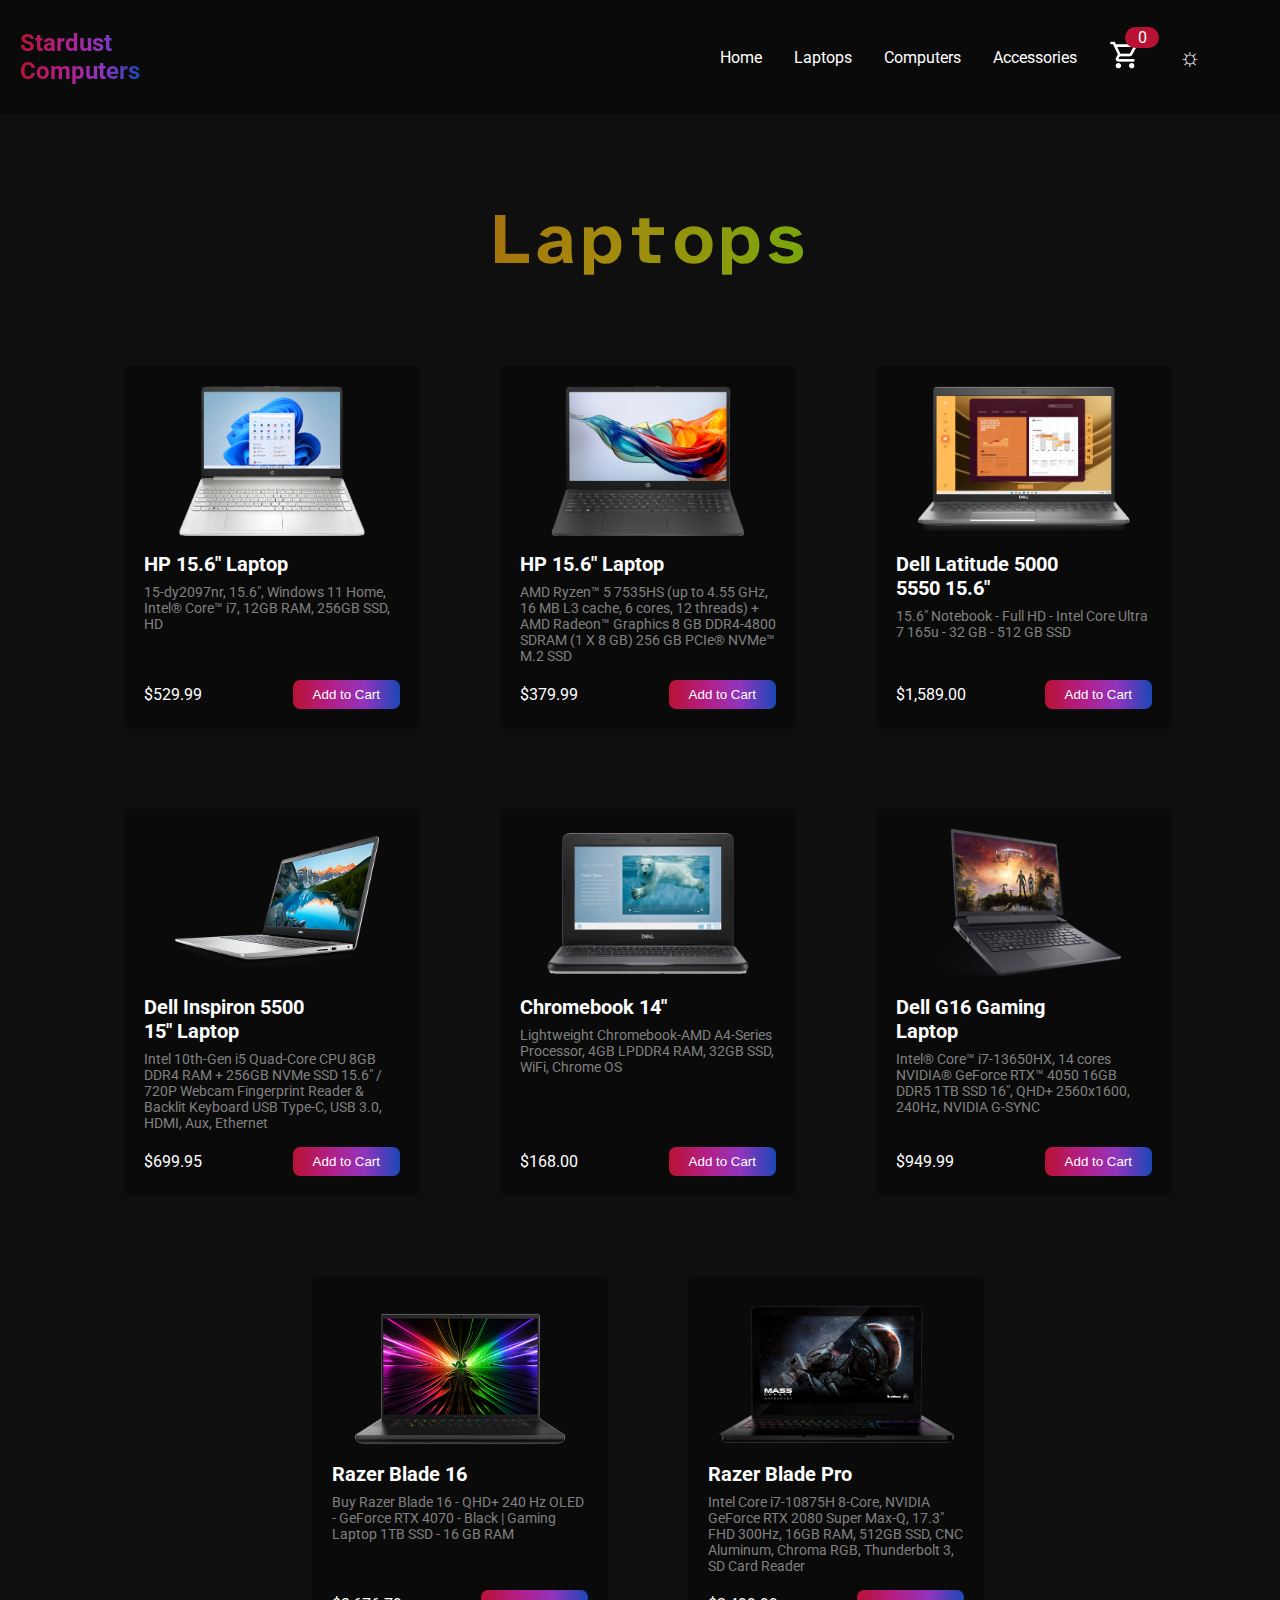
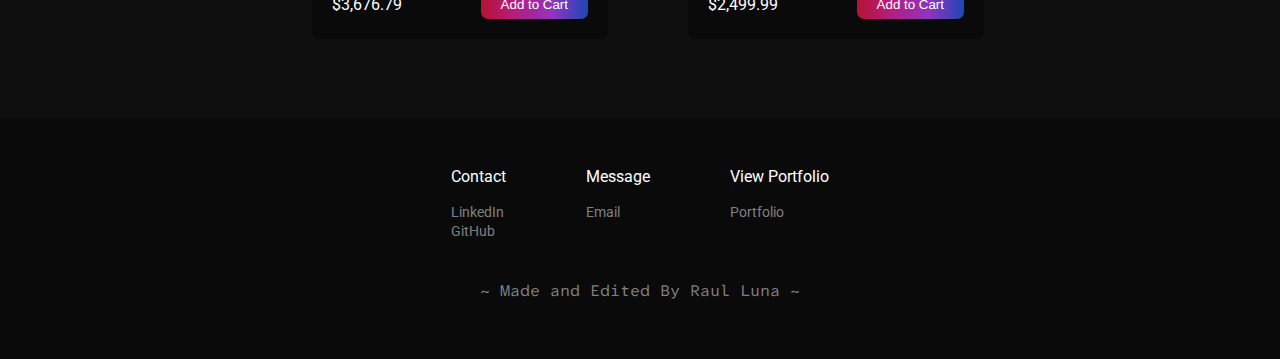
<file: laptops.html>
<!DOCTYPE html>
<html lang="en">
<head>
    <meta charset="UTF-8">
    <meta name="viewport" content="width=device-width, initial-scale=1.0">
    <title>Stardust Computers - Laptops</title>
    <link rel="icon" href="images/stardustLogo.png">
    <link rel="stylesheet" href="stylesheets/style.css">
    <link rel="stylesheet" href="stylesheets/mobile-nav.css">
    <link rel="stylesheet" href="stylesheets/header.css">
    <link rel="stylesheet" href="stylesheets/items.css">
    <link rel="stylesheet" href="stylesheets/footer.css">
</head>
<body>
    <header class="header">
        <h1 class="txt-rgb" id="header-title">Stardust<br>Computers</h1>
        <nav class="navbar">
            <ul class="header-menu">
                <li><a class="header-link" href="index.html">Home</a></li>
                <li><a class="header-link" href="laptops.html">Laptops</a></li>
                <li><a class="header-link" href="computers.html">Computers</a></li>
                <li><a class="header-link" href="accessories.html">Accessories</a></li>
                <div class="cart">
                    <li class="header-link">
                        <img class="shopping-cart" src="images/shoppingCart.png"
                        alt="Shopping Cart Icon">
                        <p class="total"><span class="total-items">0</span></p>
                    </li>
                </div>
                <li title="Change Theme!">
                    <button class="theme-toggle" id="sun">☼</button>
                </li>
            </ul>
            <button id="header-bars" class="remove-btn">☰</button>
        </nav>
    </header> 
    <!-- Movile Navigation -->
    <div id="mobile-nav">
        <nav>
            <ul id="mobile-nav-menu">
                <li><a class="mobile-link" href="index.html">Home</a></li><hr>
                <li><a class="mobile-link" href="laptops.html">Laptops</a></li><hr>
                <li><a class="mobile-link" href="computers.html">Computers</a></li><hr>
                <li><a class="mobile-link" href="accessories.html">Accessories</a></li>
                <hr>
                <div class="mobile-cart">
                    <li class="header-link">
                        <img class="mobile-shopping-cart" src="images/shoppingCart.png"
                        alt="Shopping Cart Icon">
                        <p class="total"><span class="total-items">0</span></p>
                    </li>
                </div>
                <hr>
                <li title="Change Theme!">
                    <button class="theme-toggle" id="sun"><svg
                    xmlns="http://www.w3.org/2000/svg" height="40px" viewBox="0 -960
                    960 960" width="40px" fill="#797979"><path
                    d="M446.67-806.67V-920h66.66v113.33h-66.66Zm0
                    766.67v-113.33h66.66V-40h-66.66Zm360-406.67v-66.66H920v66.66H806.67Zm-766.67
                    0v-66.66h113.33v66.66H40Zm704-250.66-47.33-47.34 67.33-68
                    48 48-68 67.34Zm-548 550-48-48 68-67.34 47.33 47.34-67.33 68Zm568
                    0-67.33-68L744-262.67l68 67.34-48 48Zm-548-550-68-67.34 48-48 67.33
                    68L216-697.33ZM479.88-250Q384-250 317-317.12t-67-163Q250-576
                    317.12-643t163-67Q576-710 643-642.88t67 163Q710-384 642.88-317t-163
                    67Zm.08-66.67q68.37 0 115.87-47.45 47.5-47.46 47.5-115.84
                    0-68.37-47.45-115.87-47.46-47.5-115.84-47.5-68.37 0-115.87 47.45-47.5
                    47.46-47.5 115.84 0 68.37 47.45 115.87 47.46 47.5 115.84
                    47.5ZM480-480Z"/></svg></button>
                </li>
            </ul>
        </nav>
    </div>
    <!-- End of Movile Navigation -->
    <main>
        <div id="cart-modal" class="modal hidden">
            <div class="modal-content">
                <span class="close-btn">
                    <img class="close" src="images/close.png" alt="Close Button">
                </span>
                <h2 class="cart-title">Shopping Cart</h2>
                <ul id="cart-items">
                </ul>
                <p>Total: $<span id="cart-total">0.00</span></p>
                <button id="checkout" class="buy">Proceed to Checkout</button>
                <button id="clear-cart" class="buy">Clear Cart</button>
            </div>
        </div>
        <div id="checkout-modal" class="modal hidden">
            <div class="modal-content">
                <span class="close-btn checkout-close">
                    <img class="close" src="images/close.png" alt="Close Button">
                </span>
                <h2>Select Payment Method</h2>
                <form id="checkout-form">
                    <label for="payment-method">Payment Method:</label>
                    <select id="payment-method">
                        <option value="credit-card">Debit Card</option>
                        <option value="paypal">Credit Card</option>
                        <option value="crypto">Cash</option>
                    </select>
                    <p>+ Sales Tax</p>
                    <p>Total: $<span id="checkout-total">0.00</span></p>
                    <label for="total-due-input">Enter Total Due:</label>
                    <input type="number" id="total-due-input" step="0.01" required>
                    <button type="submit" class="buy">Confirm Purchase</button>
                </form>
            </div>
        </div>
        <section class="items container section">        
            <h1 id="items-title" class="txt-rgb">Laptops</h1>
            <div class="store-container">
                <div class="item" data-keywords="HP Laptop 1 Windows Intel RAM SSD HD"
                    item-id="1" item-price="529.99">
                    <div class="center-img">
                        <img class="item-img" src="images/HPLaptop1.png" alt="HP Laptop
                        1">
                    </div>
                    <h1 class="item-title">HP 15.6" Laptop</h1>
                    <p class="item-desc">15-dy2097nr, 15.6", Windows 11 Home, Intel®
                    Core™ i7, 12GB RAM, 256GB SSD, HD</p>
                    <div class="purchase-container">
                        <p class="item-price">$529.99</p>
                        <button class="buy">Add to Cart</button> 
                    </div>
                </div>
                <div class="item" data-keywords="HP Laptop 2 AMD Ryzen Graphics DDR4
                    SSD" item-id="2" item-price="379.99">
                    <div class="center-img">
                        <img class="item-img" src="images/HPLaptop2.png" alt="HP Laptop
                        2">
                    </div>
                    <h1 class="item-title">HP 15.6" Laptop</h1>
                    <p class="item-desc">AMD Ryzen™ 5 7535HS (up to 4.55 GHz, 16 MB L3
                    cache, 6 cores, 12 threads) + AMD Radeon™ Graphics 8 GB DDR4-4800
                    SDRAM (1 X 8 GB) 256 GB PCIe® NVMe™ M.2 SSD</p>
                    <div class="purchase-container">
                        <p class="item-price">$379.99</p>
                        <button class="buy">Add to Cart</button> 
                    </div>
                </div>
                <div class="item" data-keywords="Dell Latitude 5000 Notebook Intel Core
                    Ultra RAM SSD" item-id="3" item-price="1589.00">
                    <div class="center-img">
                        <img class="item-img" src="images/DellLaptop1.png" alt="Dell
                        Laptop 1">
                    </div>
                    <h1 class="item-title">Dell Latitude 5000 5550 15.6"</h1>
                    <p class="item-desc">15.6" Notebook - Full HD - Intel Core Ultra 7
                    165u - 32 GB - 512 GB SSD</p>
                    <div class="purchase-container">
                        <p class="item-price">$1,589.00</p>
                        <button class="buy">Add to Cart</button> 
                    </div>
                </div>
                <div class="item" data-keywords="Dell Inspiron Laptop Intel RAM SSD
                    Webcam Keyboard" item-id="4" item-price="699.95">
                    <div class="center-img">
                        <img class="item-img" src="images/DellLaptop2.png" alt="Dell
                        Laptop 2">
                    </div>
                    <h1 class="item-title">Dell Inspiron 5500 15" Laptop</h1>
                    <p class="item-desc">Intel 10th-Gen i5 Quad-Core CPU 8GB DDR4 RAM +
                    256GB NVMe SSD 15.6" / 720P Webcam Fingerprint Reader & Backlit
                    Keyboard USB Type-C, USB 3.0, HDMI, Aux, Ethernet</p>
                    <div class="purchase-container">
                        <p class="item-price">$699.95</p>
                        <button class="buy">Add to Cart</button> 
                    </div>
                </div>

                <div class="item" data-keywords="Chromebook 14 Lightweight Chromebook-AMD
                    4GB RAM 32GB SSD WiFi Chrome OS" item-id="5" item-price="168.00">
                    <div class="center-img">
                        <img class="item-img" src="images/chromebook1.png"
                        alt="chromebook 1">
                    </div>
                    <h1 class="item-title">Chromebook 14"</h1>
                    <p class="item-desc">Lightweight Chromebook-AMD A4-Series Processor,
                    4GB LPDDR4 RAM, 32GB SSD, WiFi, Chrome OS</p>
                    <div class="purchase-container">
                        <p class="item-price">$168.00</p>
                        <button class="buy">Add to Cart</button> 
                    </div>
                </div>
                <div class="item" data-keywords="Dell G16 Gaming Laptop NVIDIA GeForce
                    RTX™ 4050 16GB DDR5 1TB 240Hz, NVIDIA G-SYNC" item-id="6"
                    item-price="949.99">
                    <div class="center-img">
                        <img class="item-img" src="images/DellLaptop3.png" alt="Dell
                        Laptop 3">
                    </div>
                    <h1 class="item-title">Dell G16 Gaming Laptop</h1>
                    <p class="item-desc">Intel® Core™ i7-13650HX, 14 cores NVIDIA®
                    GeForce RTX™ 4050 16GB DDR5 1TB SSD 16", QHD+ 2560x1600, 240Hz,
                    NVIDIA G-SYNC</p>
                    <div class="purchase-container">
                        <p class="item-price">$949.99</p>
                        <button class="buy">Add to Cart</button> 
                    </div>
                </div>
                <div class="item" data-keywords="Razer Blade 16 OLED GeForce RTX 4070
                    Black Gaming Laptop 1TB SSD 16 GB RAM"  item-id="7"
                    item-price="3676.79">
                    <div class="center-img">
                        <img class="item-img" src="images/RazerLaptop1.png" alt="Razer
                        Laptop 1">
                    </div>
                    <h1 class="item-title">Razer Blade 16</h1>
                    <p class="item-desc">Buy Razer Blade 16 - QHD+ 240 Hz OLED - GeForce
                    RTX 4070 - Black | Gaming Laptop 1TB SSD - 16 GB RAM</p>
                    <div class="purchase-container">
                        <p class="item-price">$3,676.79</p>
                        <button class="buy">Add to Cart</button> 
                    </div>
                </div>
                <div class="item" data-keywords="Razer Blade Pro Intel Core i7-10875H
                    8-Core NVIDIA GeForce RTX 2080  16GB RAM SSD Chroma RGB" item-id="8"
                    item-price="2499.99">
                    <div class="center-img">
                        <img class="item-img" src="images/RazerLaptop2.png" alt="Razer
                        Laptop 2">
                    </div>
                    <h1 class="item-title">Razer Blade Pro</h1>
                    <p class="item-desc">Intel Core i7-10875H 8-Core, NVIDIA GeForce RTX
                    2080 Super Max-Q, 17.3" FHD 300Hz, 16GB RAM, 512GB SSD, CNC Aluminum,
                    Chroma RGB, Thunderbolt 3, SD Card Reader</p>
                    <div class="purchase-container">
                        <p class="item-price">$2,499.99</p>
                        <button class="buy">Add to Cart</button> 
                    </div>
                </div>   
            </div>
        </section>
    </main>
    <footer class="footer section">
        <div id="footer-container">
            <div class="footer-links">
                <h1 id="footer-title">Contact</h1>
                <a class="link" href="https://www.linkedin.com/in/raul-luna-249325329/"
                target="_blank">
                LinkedIn</a><br>
                <a class="link" href="https://github.com/Nero1889" target="_blank">
                GitHub</a><br>
            </div>
            <div class="footer-links">
                <h1 id="footer-title">Message</h1>
                <a class="link" href="mailto:mceclipse1889@gmail.com">Email</a>
            </div>
            <div class="footer-links">
                <h1 id="footer-title">View Portfolio</h1>
                <a class="link" href="https://nero1889.github.io/Personal-Portfolio/" 
                target="_blank">
                Portfolio</a>
            </div>
        </div>
        <h1 id="footer-creator">~ Made and Edited By Raul Luna ~</h1>
        <script src="js-docs/main.js"></script>
        <script src="js-docs/checkout.js"></script>
        <script src="js-docs/animations.js"></script>
    </footer>
</body>
</html>
</file>
<file: stylesheets/style.css>
@import url('https://fonts.googleapis.com/css2?family=Comfortaa:wght@300..700&family=Dosis:wght@200..800&family=Press+Start+2P&family=Roboto:ital,wght@0,100;0,300;0,400;0,500;0,700;0,900;1,100;1,300;1,400;1,500;1,700;1,900&display=swap');
@import url('https://fonts.googleapis.com/css2?family=Anton&family=Atkinson+Hyperlegible+Mono:ital,wght@0,200..800;1,200..800&family=Comfortaa:wght@300..700&family=DM+Serif+Text:ital@0;1&family=Dosis:wght@200..800&family=Montserrat:ital,wght@0,100..900;1,100..900&family=Poppins:ital,wght@0,100;0,200;0,300;0,400;0,500;0,600;0,700;0,800;0,900;1,100;1,200;1,300;1,400;1,500;1,600;1,700;1,800;1,900&family=Press+Start+2P&family=Roboto+Condensed:ital,wght@0,100..900;1,100..900&family=Roboto:ital,wght@0,100;0,300;0,400;0,500;0,700;0,900;1,100;1,300;1,400;1,500;1,700;1,900&display=swap');
* {
    margin: 0;
}
:root {
    /* Color Theme */
    --txt: white;
    --drk-bg-color: #0f0f0f;
    --card: #0a0a0a;
    
    /* Sizes */
    --size-xss: 0.5rem;
    --size-xs: 0.75rem;
    --size-sm: 0.875rem;
    --size-base: 1rem;
    --size-lg: 1.125rem;
    --size-xl: 1.25rem;
    --size-2xl: 1.5rem;
    --size-3xl: 1.875rem;
    --size-4xl: 2.25rem;
    --size-5xl: 3rem;
    --size-6xl: 3.75rem;
    --size-7xl: 4.5rem;
    --size-8xl: 6rem;
    --size-9xl: 8rem;
    --size-10xl: 10rem;
}
.light-mode {
    --drk-bg-color: #f0f0f0;
    --txt: #0f0f0f;
    --card: white;
}
html {
    scroll-behavior: smooth;
}
body {
    background-color: var(--drk-bg-color);
    font-family: "Roboto", Arial, Helvetica, sans-serif;
    color: var(--primary-txt);
}
.search-engine {
    padding: 7px;
    border-radius: 25px;
    border: none;
    margin-top: 2rem;
}
img, picture, video, canvas, svg {
    max-width: 100%;
    user-select: none;
}
.container {
    width: 100%;
    margin-left: auto;
    margin-right: auto;
    padding-left: 0.5rem;
    padding-right: 0.5rem;
    /* border: 1px solid #b71234; */
    /* The CSS rule above is ONLY for
    viewing the container class! */
}
.section {
    margin-top: 5rem;
}
.txt-rgb {
    background: linear-gradient(to right, #b71234,
    #b41e82, #9134bd, #1c47b6, #9134bd, #b41e82,
    #b71234);
    background-size: 200%;
    background-clip: text;
    -webkit-background-clip: text;
    -webkit-text-fill-color: transparent;
    animation: txt-rgb 5.5s linear infinite;
}
.remove-btn {
    display: block;
    background-color: transparent;
    border: none;
}
.search-engine-container {
    display: flex;
    align-items: center;
    justify-content: center;
}
#keywords {
    text-align: center;
    color: var(--txt);
    font-family: Atkinson Hyperlegible Mono, Arial;
    margin-top: 1rem;
    font-size: var(--size-xs);
}
.shopping-cart, .mobile-shopping-cart {
    width: 2rem;
}
.total:hover {
    background-color: #710033;
}
#view-cart {
    margin-top: 4rem;
    margin-bottom: 4rem;
    padding: 20px;
    font-size: var(--size-2xl);
}
.cart-title {
    font-family: Atkinson Hyperlegible Mono, Arial;
    margin-bottom: 1rem;
}
#cart-items {
    margin-bottom: .5rem;
    list-style: none;
}
.modal-content p {
    margin-bottom: 1rem;
}
.total {
    position: absolute;
    background-color: #b71234;
    text-align: center;
    border-radius: 25px;
    padding: 1px;
    width: 2rem;
    margin-top: -3rem;
    margin-left: 8rem;
    color: white;
}
.modal {
    display: none; 
    position: fixed; 
    z-index: 9999; 
    left: 0;
    top: 0;
    width: 100%; 
    height: 100%; 
    overflow: auto; 
    background-color: #000000b4; 
}
.modal-content {
    background-color: #fefefe;
    margin: 15% auto; 
    padding: 30px;
    max-width: 600px;
    position: relative;
    border-radius: 7px;
}
.close-btn {
    float: right;
    width: var(--size-3xl);
    cursor: pointer;
}
.hidden {
    display: none;
}
hr {
    border-color: grey;
    margin: 0 auto;
    margin-top: 2rem;
}
.sub-items-title {
    color: var(--txt);
    text-align: center;
    font-weight: normal;
    margin-top: 1rem;
    font-family: Atkinson Hyperlegible Mono, Arial;
    font-size: var(--size-3xl);
    margin-top: 5rem;
}
.store-container {
    margin-top: 5rem;
    display: flex;
    justify-content: center;
    flex-wrap: wrap;
    gap: 5rem;
}
.item {
    background-color: var(--card);
    padding: 20px;
    border-radius: 7px;
    display: flex;
    flex-direction: column;
    opacity: 0;
    transform: translateY(20px); 
    transition: opacity 0.5s ease, transform 0.5s ease;
}
.item.hidden {
    display: none;
}
.parts.hidden {
    display: none;
}
.item-img {
    height: 150px;
}
.item.loaded {
    opacity: 1; 
    transform: translateY(0); 
}
.center-img {
    display: flex;
    justify-content: center;
}
.item-title {
    color: var(--txt);
    font-size: var(--size-xl);
    margin-top: 1rem;
    width: 17ch;
}
.item-desc {
    margin-top: .5rem;
    color: grey;
    width: 32ch;
    font-size: var(--size-sm);
    margin-bottom: 1rem;
}
.purchase-container {
    display: flex;
    align-items: center;
    justify-content: space-between;
    margin-top: auto;
}
.item-price {
    color: var(--txt);
}
.buy {
    border: none;
    background: linear-gradient(to right, #b71234,
    #b41e82, #9134bd, #1c47b6);
    color: white;
    padding: 7px 20px;
    border-radius: 7px;
    cursor: pointer;
    transition: .2s box-shadow;
}
.buy:hover {
    box-shadow: 0 0 12px #b41e82;
}
#no-results {
    display: none;
    text-align: center;
    margin-top: 25px;
    color: white;
    font-size: var(--size-10xl);
}
#no-results .visible {
    display: block;
}
.parts {
    background-color: var(--card);
    padding: 20px;
    border-radius: 7px;
    display: flex;
    flex-direction: column;
    width: 200px; 
}
.parts-img {
    height: 150px;
    width: 150px;
    margin-top: 1rem;
}
.parts-desc {
    margin-top: .5rem;
    color: grey;
    width: 25ch;
    font-size: var(--size-sm);
    margin-bottom: 1rem;
}
.center {
    display: flex;
    align-items: center;
    justify-content: center;
}
.home {
    border: 1px solid #b71234;
}
@keyframes opacity {
    from {
      opacity: 0%;
    }
    to {
      opacity: 1;
    }
}
@keyframes txt-rgb {
    to {
        background-position: 200%;
    }
}
@property --angle {
    syntax: "<angle>";
    initial-value: 0deg;
    inherits: false;
}
@keyframes rgb-border {
    from {
        --angle: 0deg
    } to {
        --angle: 360deg;
    }
}

/* xxs = (extra extra small) */
@media (min-width: 320px) {
    .container {
        max-width: 320px;
    }
    .section {
        margin-top: 5rem;
    }
    .search-engine {
        width: 15rem;
    }
    hr {
        width: 250px;
    }
}

/* xs = (extra small) */
@media (min-width: 475px) {
    .container {
        max-width: 475px;
    }
    .section {
        margin-top: 5rem;
    }
}

/* sm = (small) */
@media (min-width: 640px) {
    .container {
        max-width: 640px;
    }
    .section {
        margin-top: 5rem;
    }
}

/* md = (medium) */
@media (min-width: 768px) {
    .container {
        max-width: 768px;
    }
    .section {
        margin-top: 5rem;
    }
    .search-engine {
        width: 20rem;
    }
    hr {
        width: 500px;
    }
    .total {
        margin-left: 1rem;
    }
}

/* lg = (large) */
@media (min-width: 1024px) {
    .container {
        max-width: 1024px;
    }
}

/* xl = (extra large) */
@media (min-width: 1280px) {
    .container {
        max-width: 1280px;
    }
    .section {
        margin-top: 5rem;
    }
}

/* 2xl = (two extra large) */
@media (min-width: 1536px) {
    .container {
        max-width: 1526px;
    }
    .section {
        margin-top: 5rem;
    }
}
</file>
<file: stylesheets/mobile-nav.css>
#mobile-nav {
    position: fixed;
    top: 0;
    left: 0;
    z-index: 999;
    width: 100%;
    height: 100%;
    background-color: var(--drk-bg-color);
    display: none;
    justify-content: center;
    align-items: center;
    text-align: center;
}
#mobile-nav-menu {
    list-style: none;
    display: flex;
    flex-direction: column;
    justify-content: center;
    gap: .5rem;
    margin-right: 2rem;
    margin-top: 2.5rem;
}
#mobile-nav-menu hr {
    width: 255px;
    margin-top: .5rem;
    margin-bottom: .5rem;
}
.mobile-link {
   font-size: var(--size-xl); 
   text-decoration: none;
   color: var(--txt);
   font-weight: 400;
}
#mobile-nav #sun {
    color: var(--txt);
    font-size: var(--size-3xl);
    font-weight: 700;
    margin: 0;
}
</file>
<file: stylesheets/header.css>
#header-title {
    position: absolute;
    color: white;
    font-size: var(--size-xl);
}
.header {
    position: fixed;
    display: flex;
    justify-content: flex-end;
    align-items: center;
    padding-top: 2rem;
    padding-bottom: 2rem;
    background-color: var(--drk-txt);
    width: 100%;
    height: 50px;
    z-index: 9999;
    background-color: #0a0a0a;
    top: 0;
}
.header-menu {
    display: none;
}
#header-bars {
    color: white;
    font-size: var(--size-3xl);
    margin-right: 20px;
}
.header-link:hover, #sun:hover {
    background: linear-gradient(to right, #b71234,
    #b41e82, #9134bd, #1c47b6);
    background-size: 100%;
    background-clip: text;
    -webkit-background-clip: text;
    -webkit-text-fill-color: transparent;
    transition: background-position 1s ease-in-out;
}
#sun {
    font-size: var(--size-2xl);
    background-color: transparent;
    border: none;
    color: white;
    transition: color .2s;
    margin-right: 30px;
}

/* xxs = (extra extra small) */
@media (min-width: 320px) {
    #header-title {
        left: 0;
        margin-left: 20px;
    }
}

/* md = (medium) */
@media (min-width: 768px) {
    .navbar {
        width: 600px;
    }
    #header-title {
        font-size: var(--size-2xl);
    }
    .header-menu {
        display: flex;
        align-items: center;
        list-style: none;
        gap: 2em;
    }
    .header-link {
        font-size: var(--size-base);
        text-decoration: none;
        color: white;
        transition: color .2s;
    }
    #header-bars {
        display: none;
    }
}
</file>
<file: stylesheets/items.css>
.items {
    margin-top: 12rem;
}
#items-title {
    background: linear-gradient(to right, #a50d0d,
    #a5300d, #a5630d, #a5890d, #7ca50d,
    #3da50d, #0da52e, #0da57f, #0d87a5,
    #0d42a5, #290da5, #5c0da5, #a00da5,
    #a50d0d);
    background-size: 200%;
    background-clip: text;
    -webkit-background-clip: text;
    -webkit-text-fill-color: transparent;
    text-align: center;
    font-family: Atkinson Hyperlegible Mono, Arial;
}

/* xxs = (extra extra small) */
@media (min-width: 320px) {
    #items-title {
        font-size: var(--size-3xl);
    }
}

/* xs = (extra small) */
@media (min-width: 475px) {
    #items-title {
        font-size: var(--size-4xl);
    }
}

/* sm = (small) */
@media (min-width: 640px) {
    #items-title {
        font-size: var(--size-5xl);
    }
}

/* md = (medium) */
@media (min-width: 768px) {
    #items-title {
        font-size: var(--size-6xl);
    }
}

/* xl = (extra large) */
@media (min-width: 1280px) {
    #items-title {
        font-size: var(--size-7xl);
    }
}
</file>
<file: stylesheets/footer.css>
.footer {
    background-color: var(--card);
    height: 15rem;
}
#footer-container {
    display: flex;
    align-items: start;
    justify-content: center;
    color: var(--txt);
}
.footer-links {
    margin-top: 3rem;
}
#footer-title {
    font-size: var(--size-base);
    font-weight: normal;
    margin-bottom: 1rem;
}
.link {
    color: grey;
    text-decoration: none;
    font-size: var(--size-sm);
}
.link:hover {
    color: #afafaf;
}
#footer-creator {
    color: grey;
    text-align: center;
    margin-top: 2.5rem;
    font-family: Atkinson Hyperlegible Mono, Arial;
    font-weight: normal;
}

/* xxs = (extra extra small) */
@media (min-width: 320px) {
    #footer-container {
        gap: 2rem;
    }
    #footer-creator {
        font-size: var(--size-xs);
    }
}

/* sm = (small) */
@media (min-width: 640px) {
    #footer-creator {
        font-size: var(--size-sm);
    }
}

/* xl = (extra large) */
@media (min-width: 1280px) {
    #footer-container {
        gap: 5rem;
    }
    #footer-creator {
        font-size: var(--size-base);
    }
}
</file>
